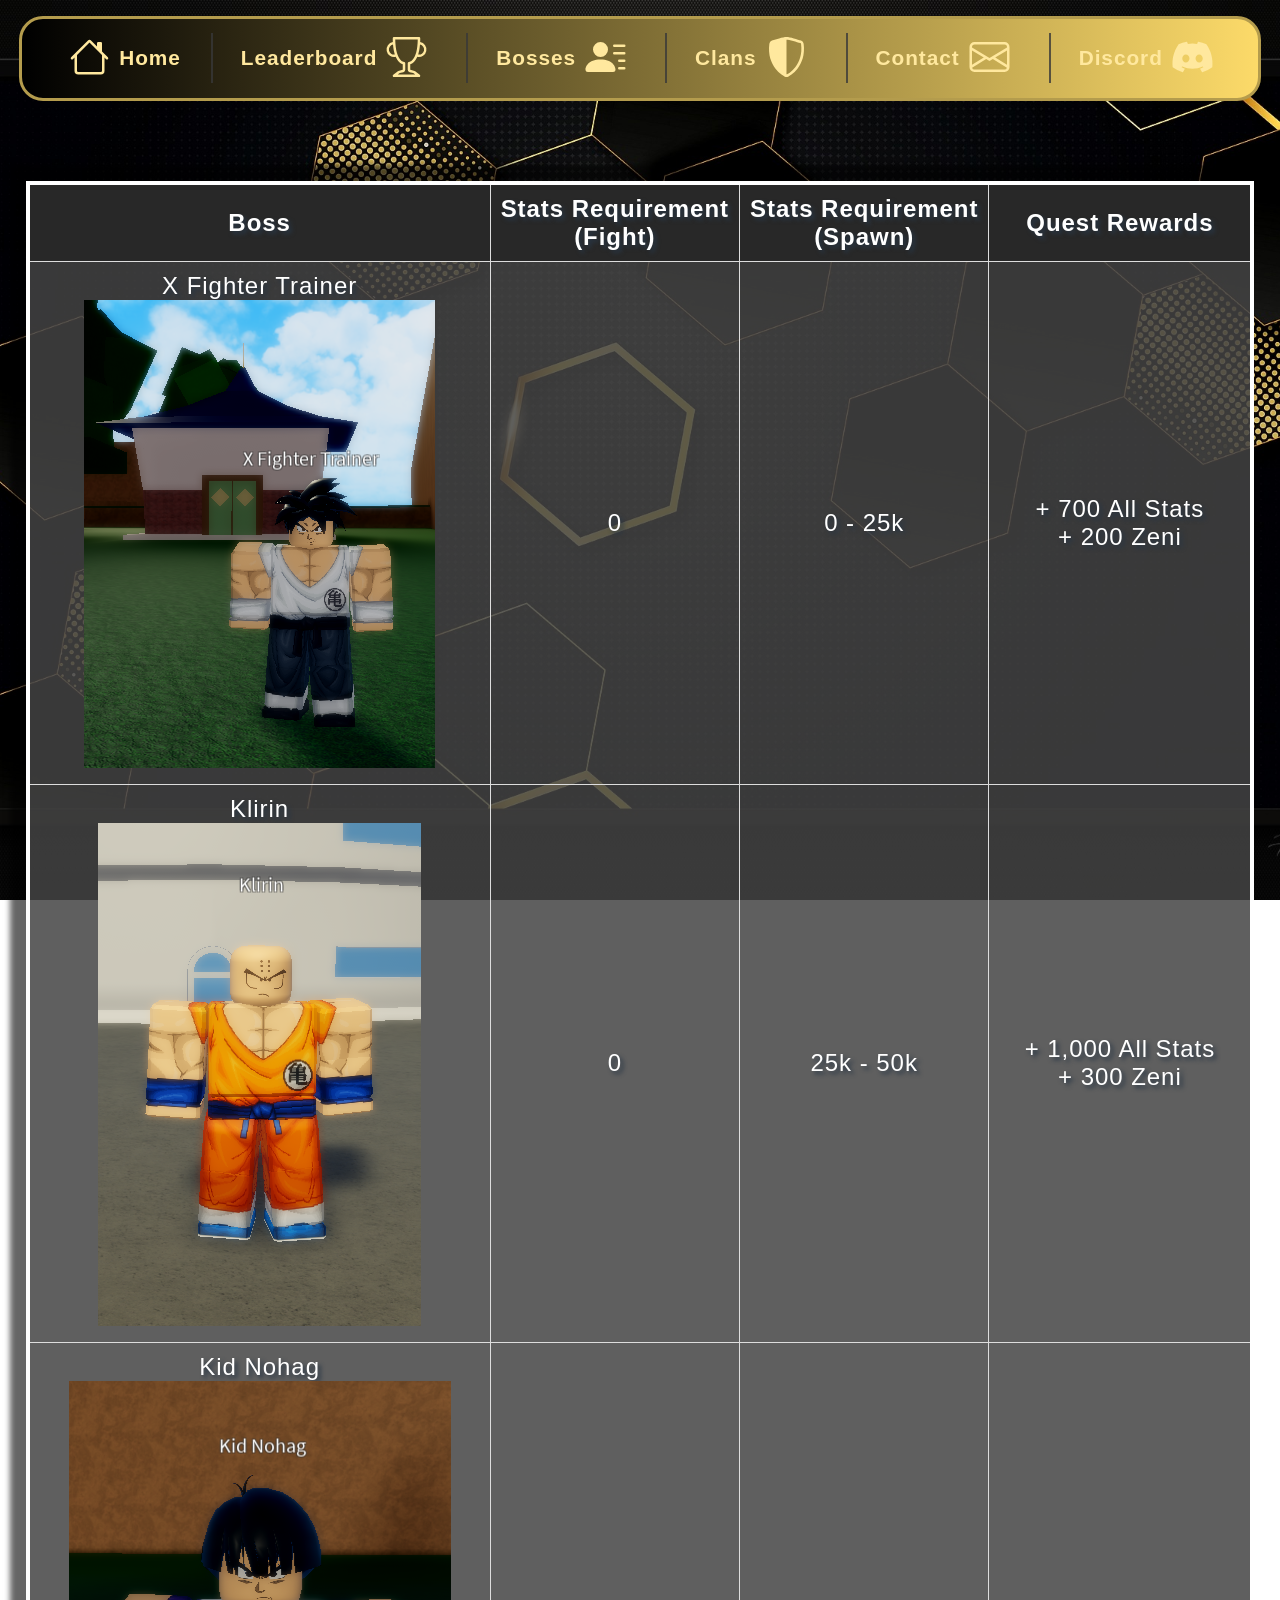
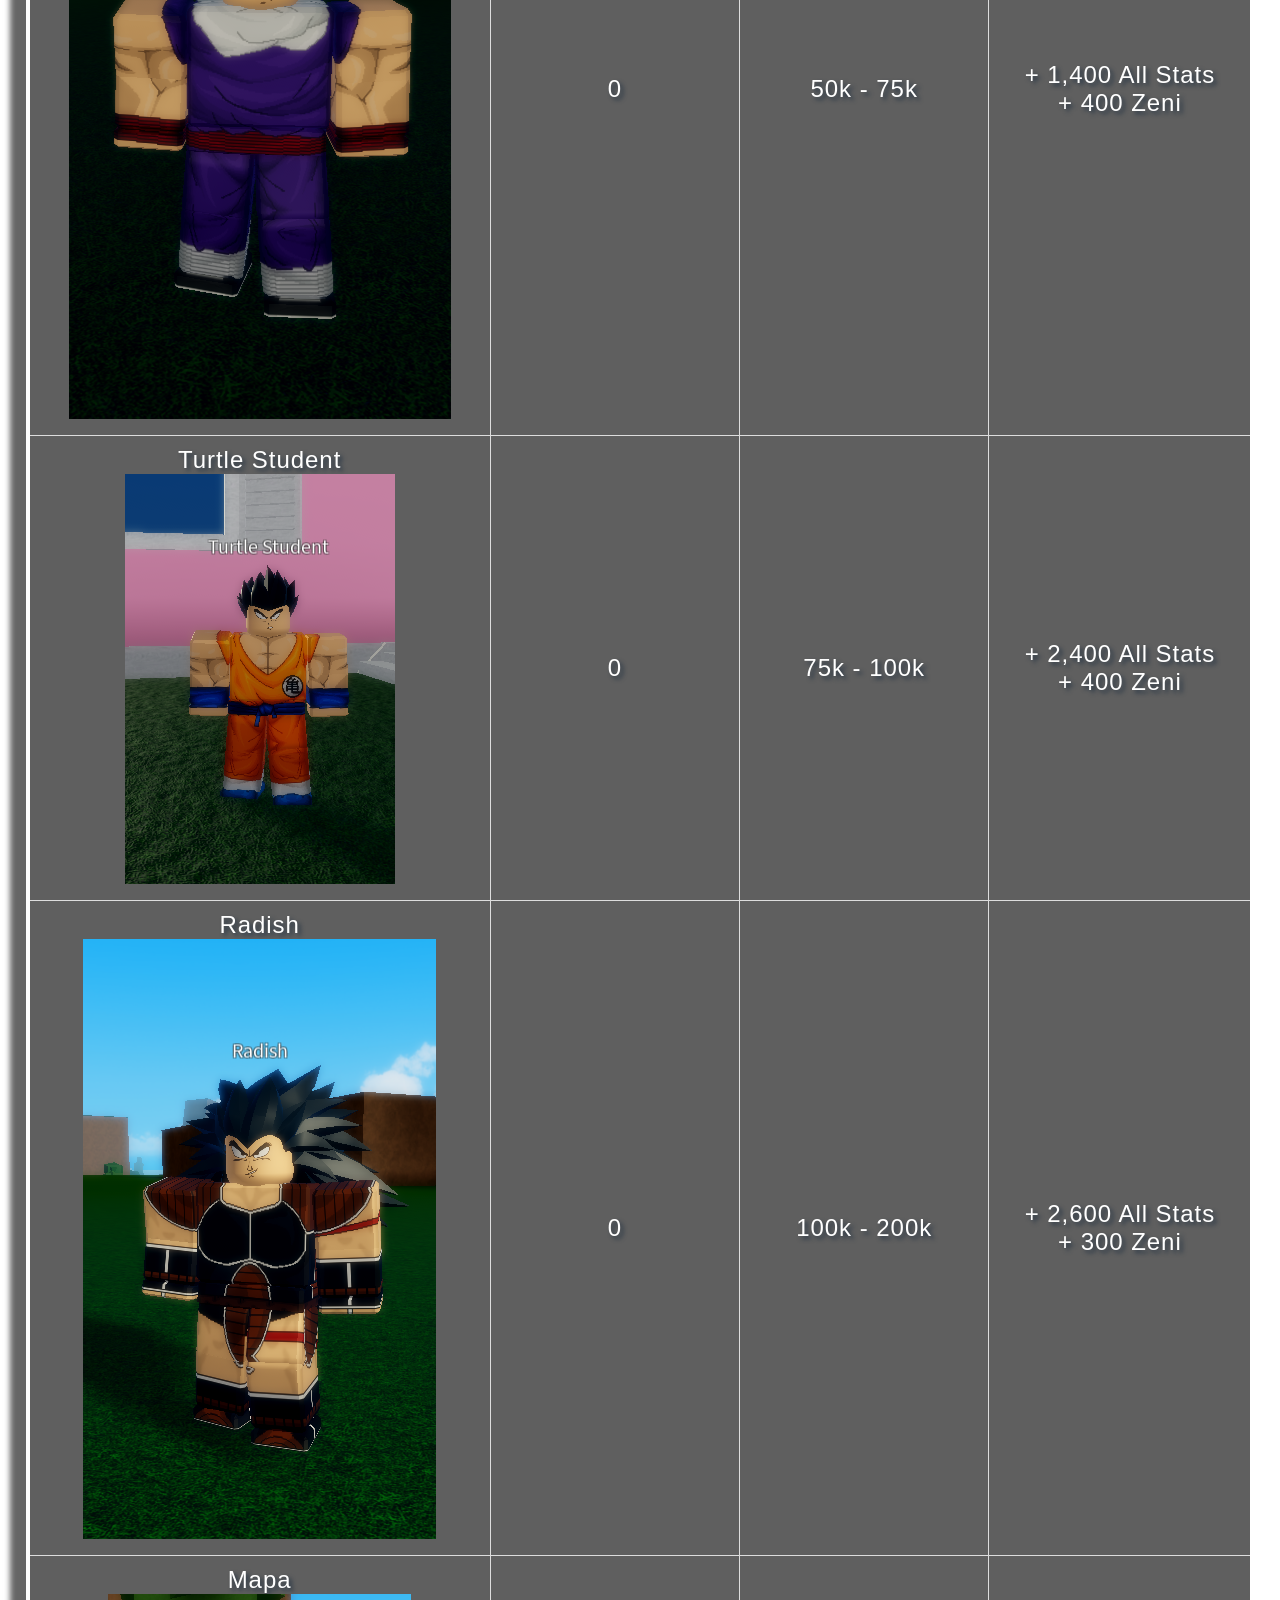
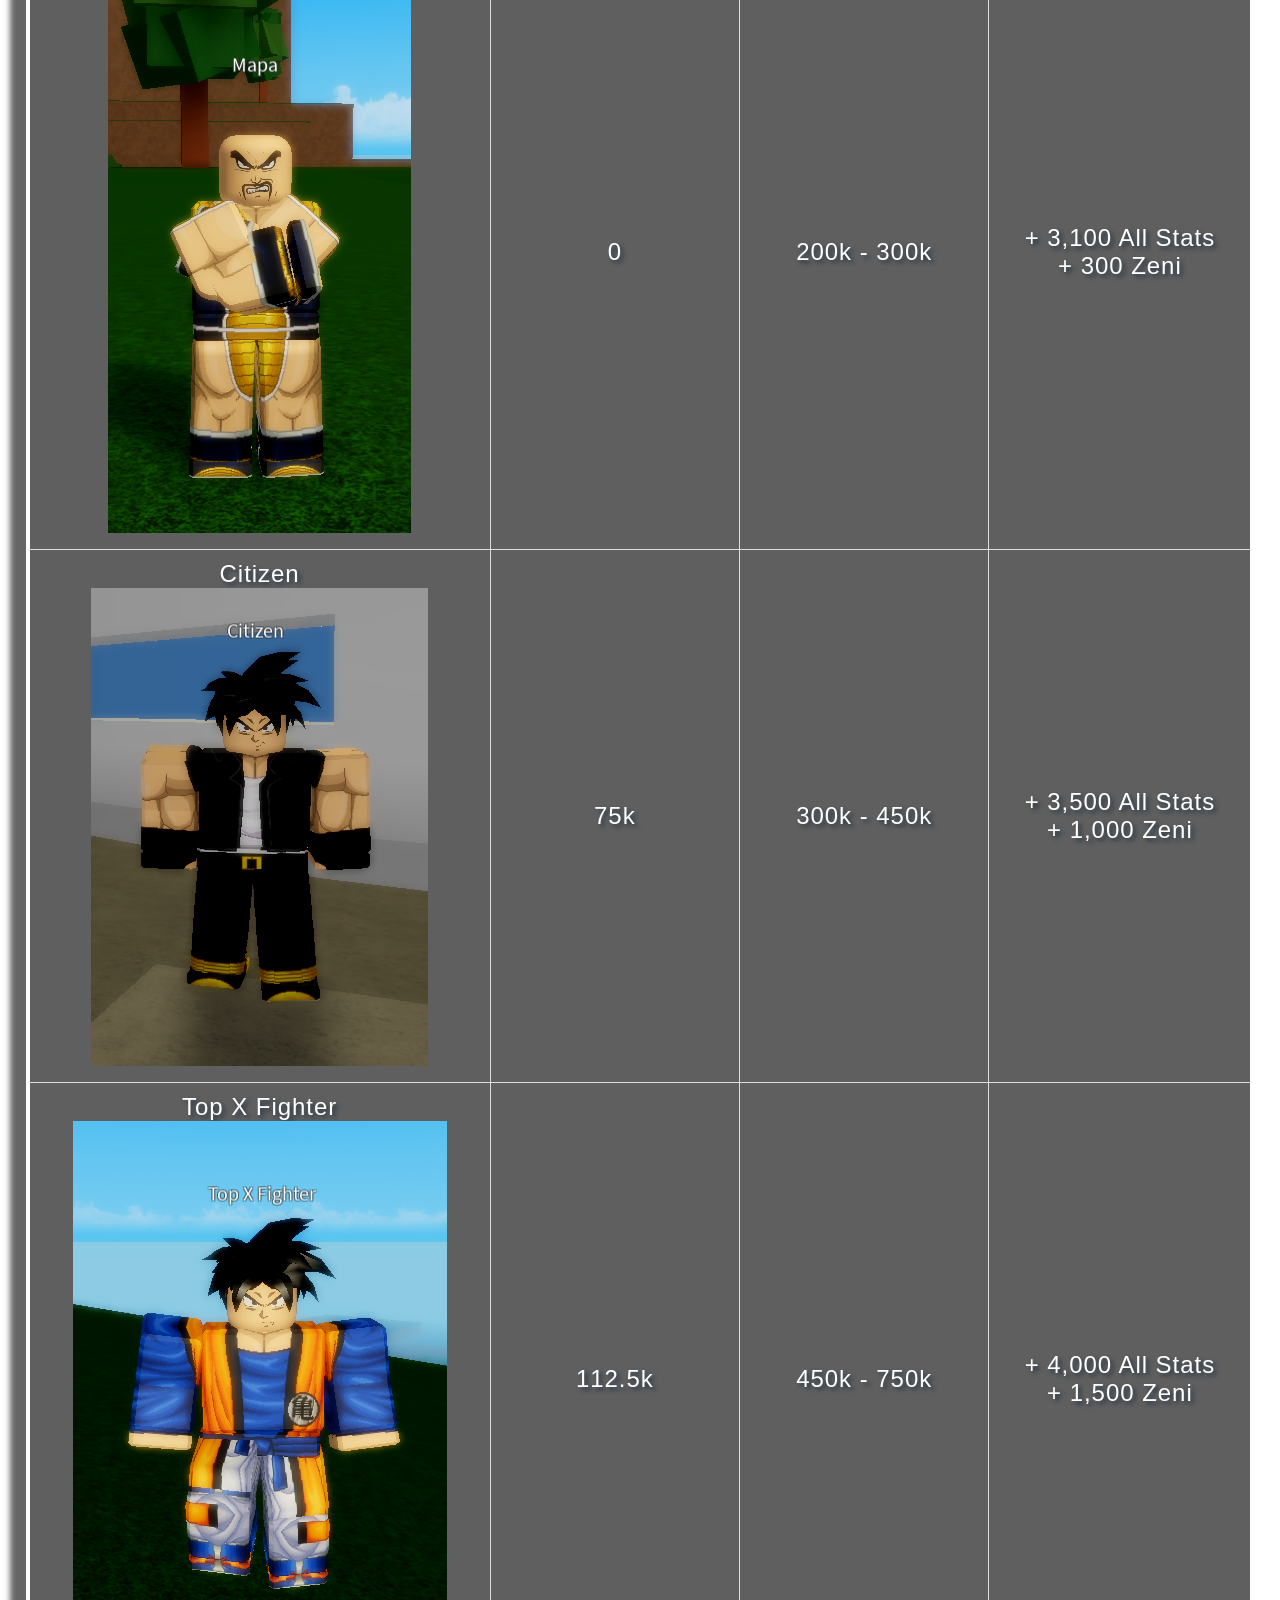
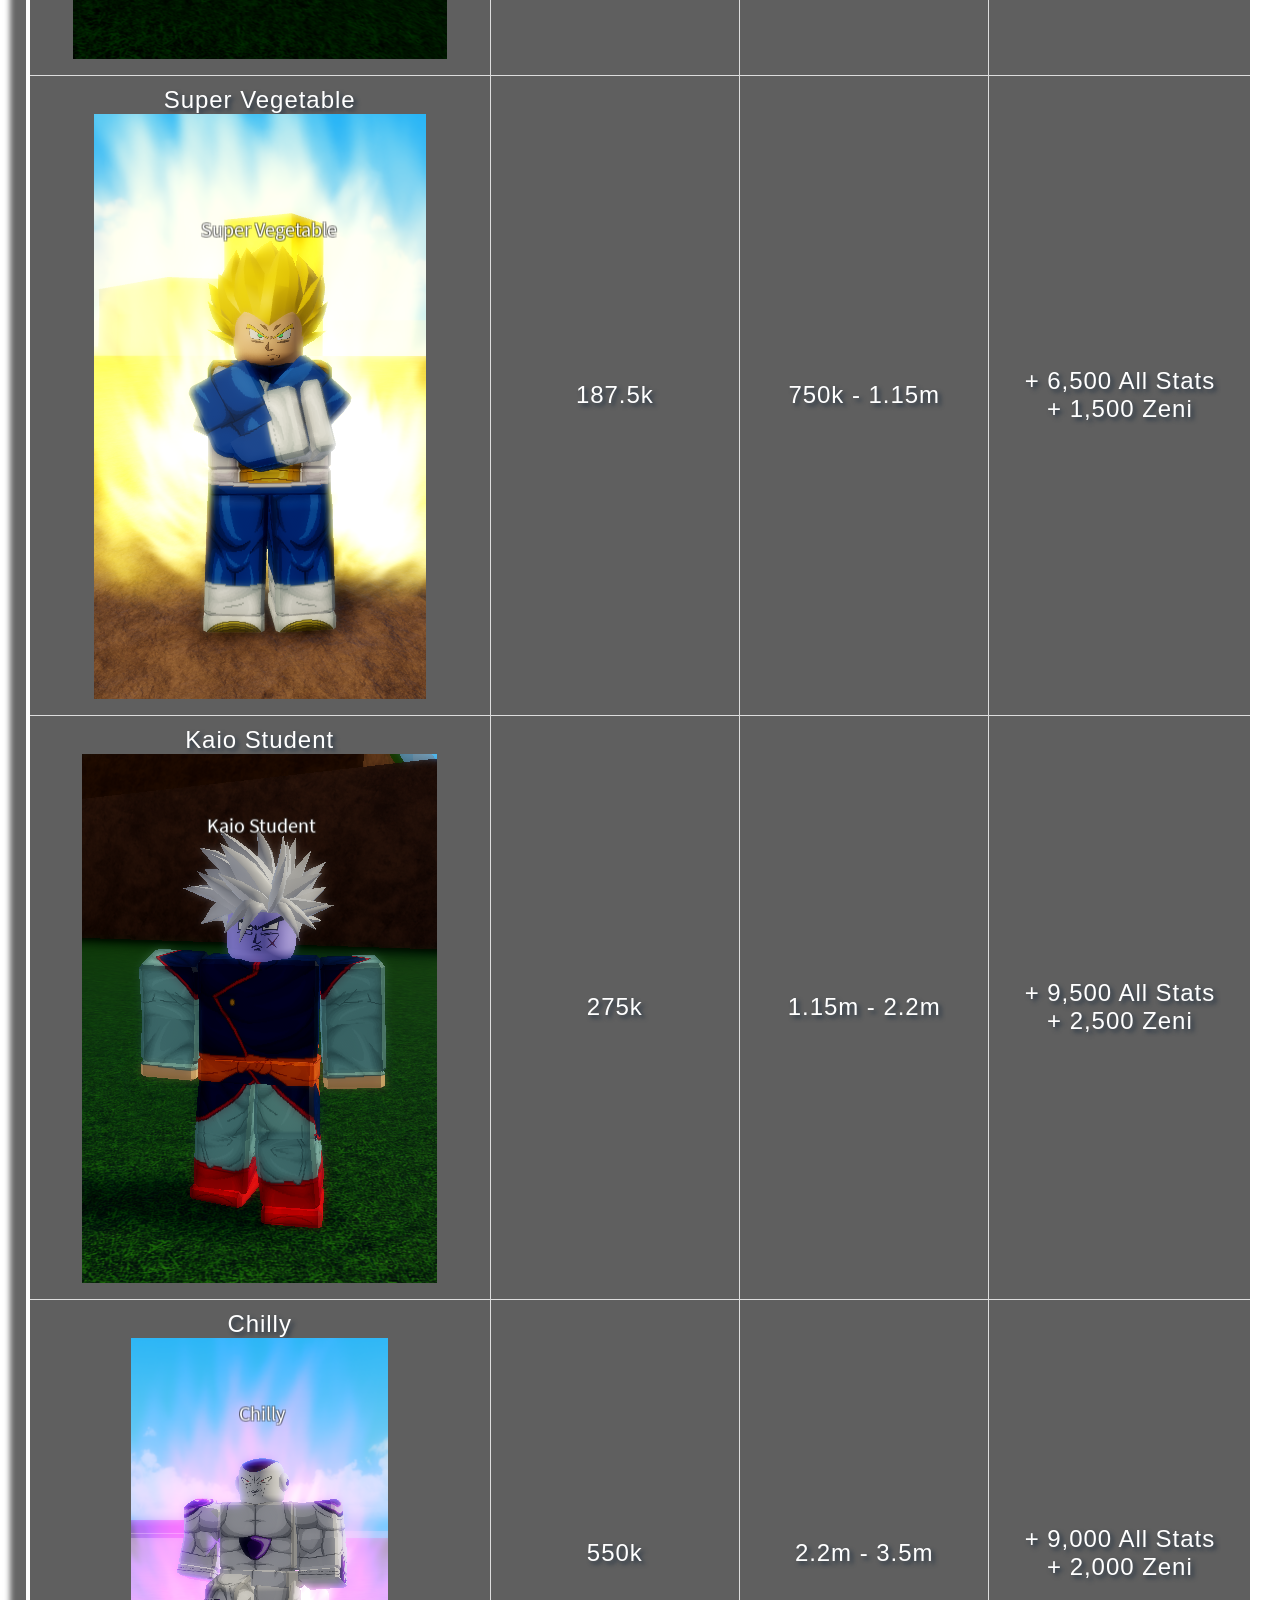
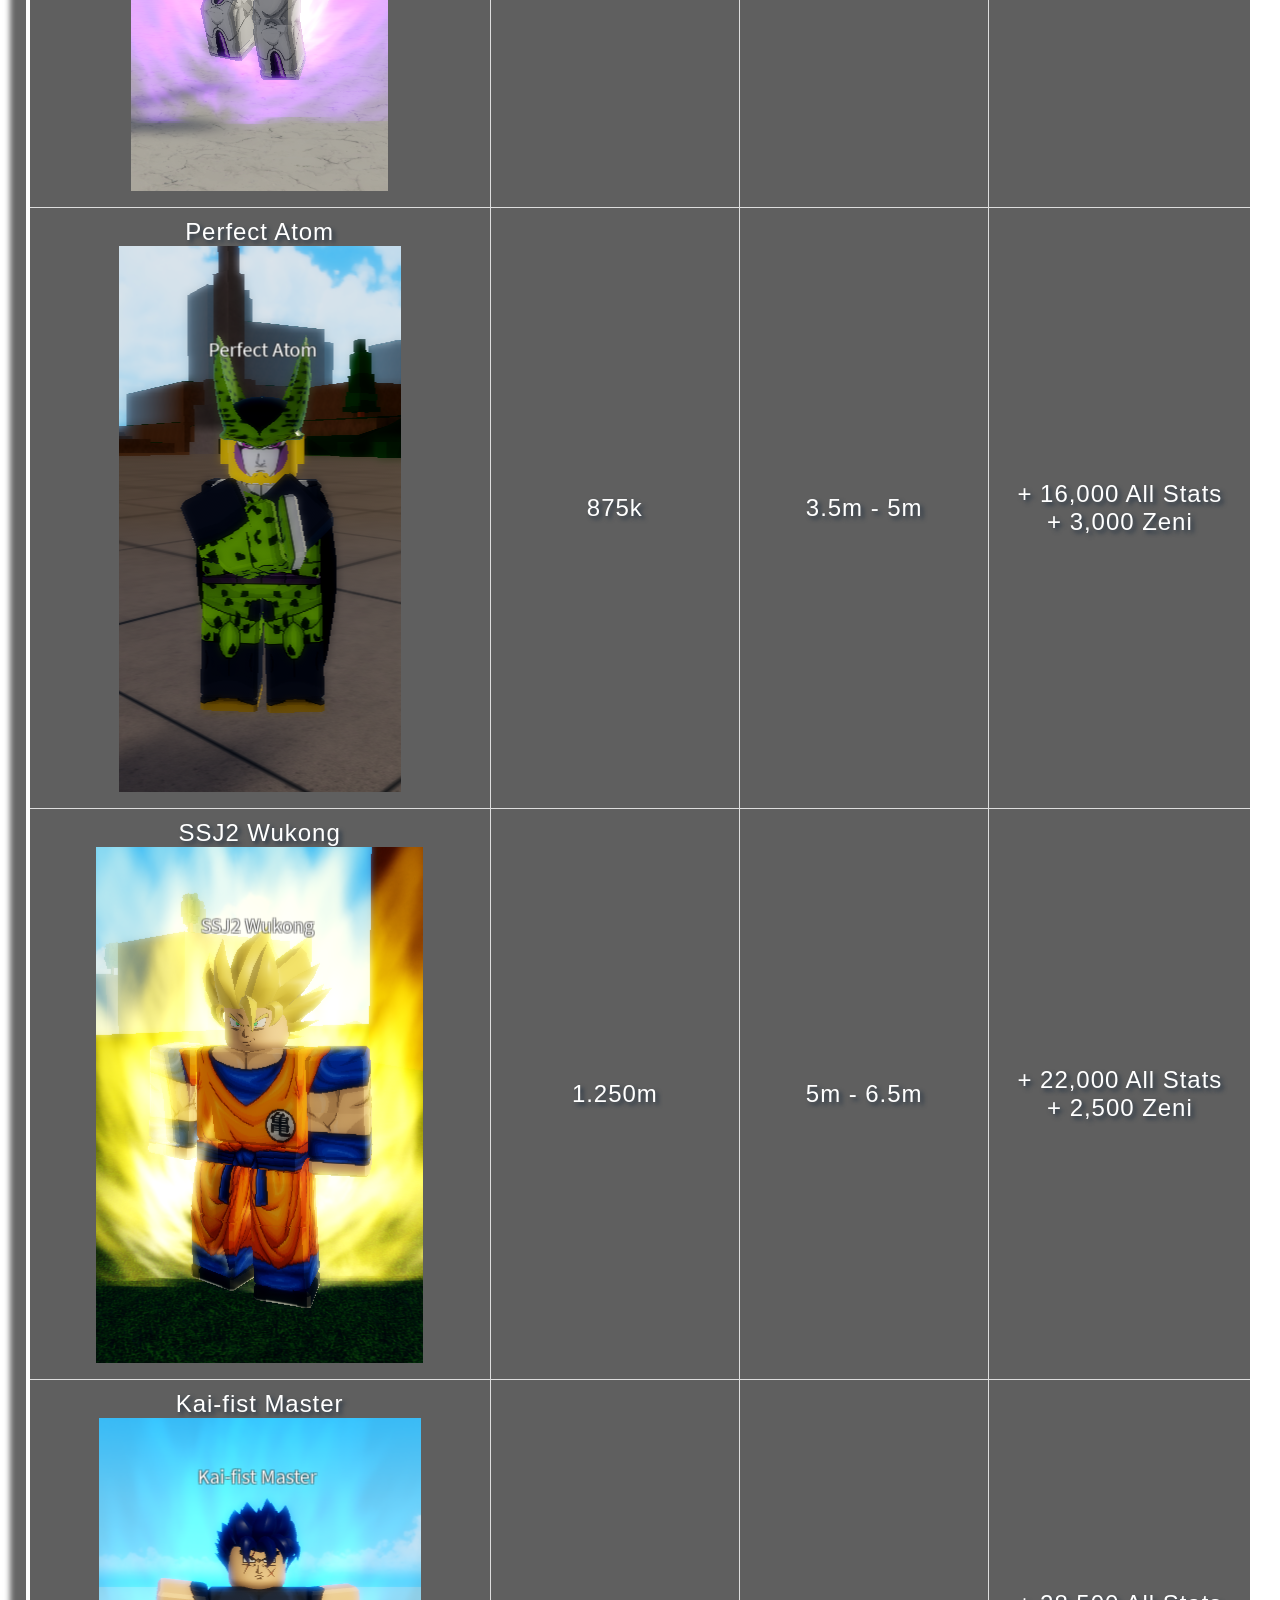
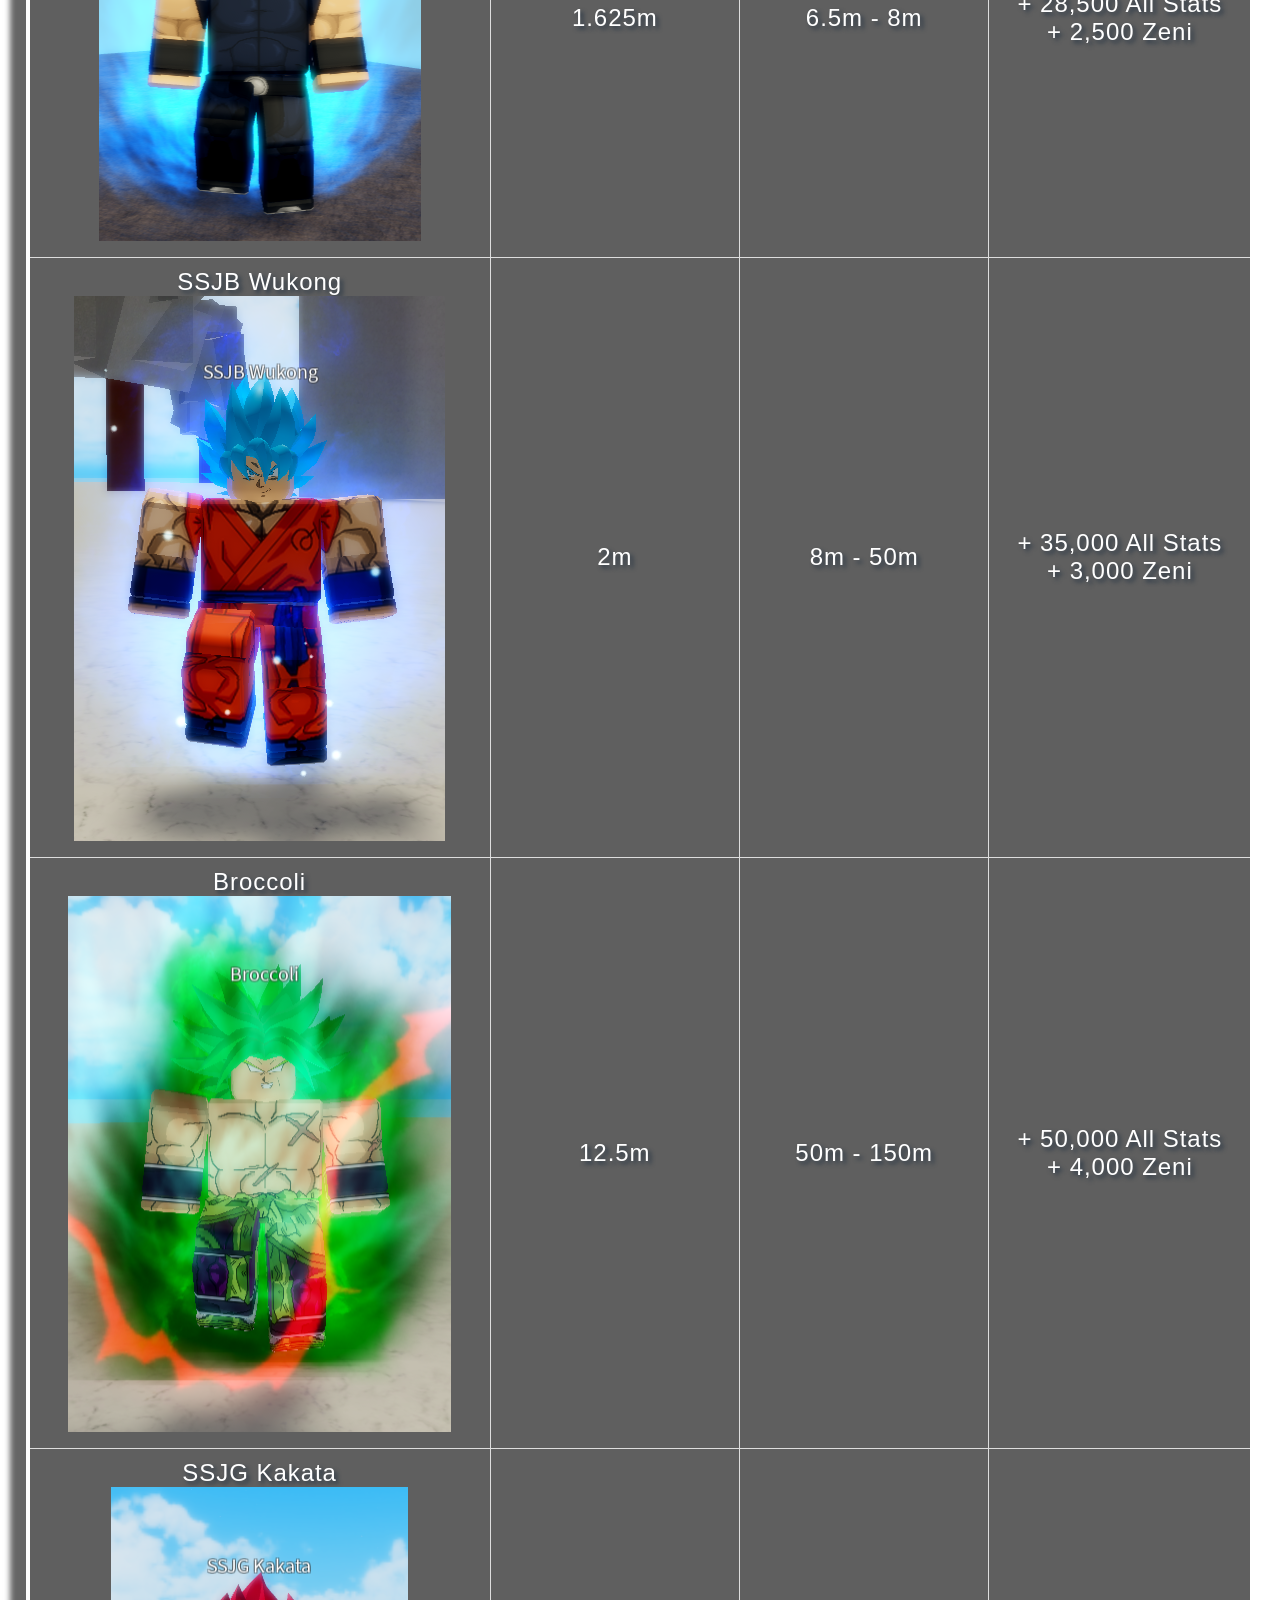
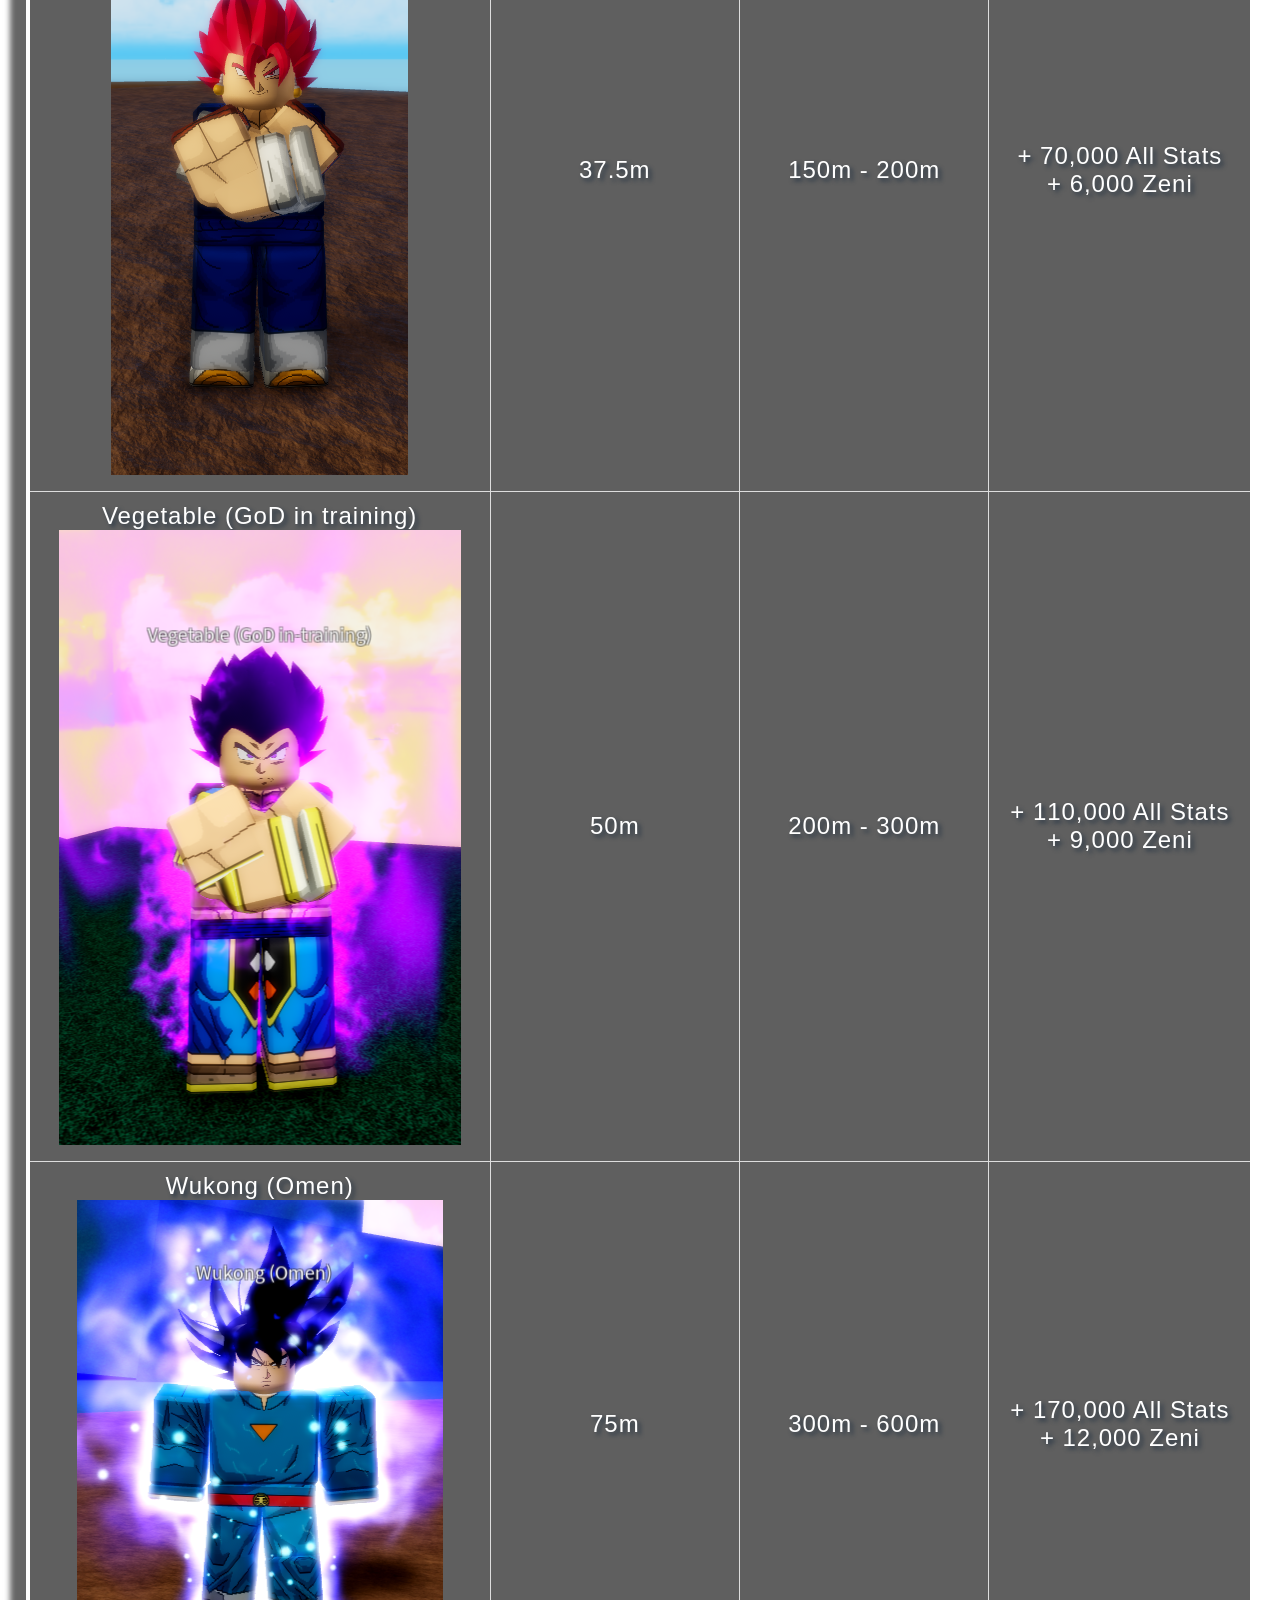
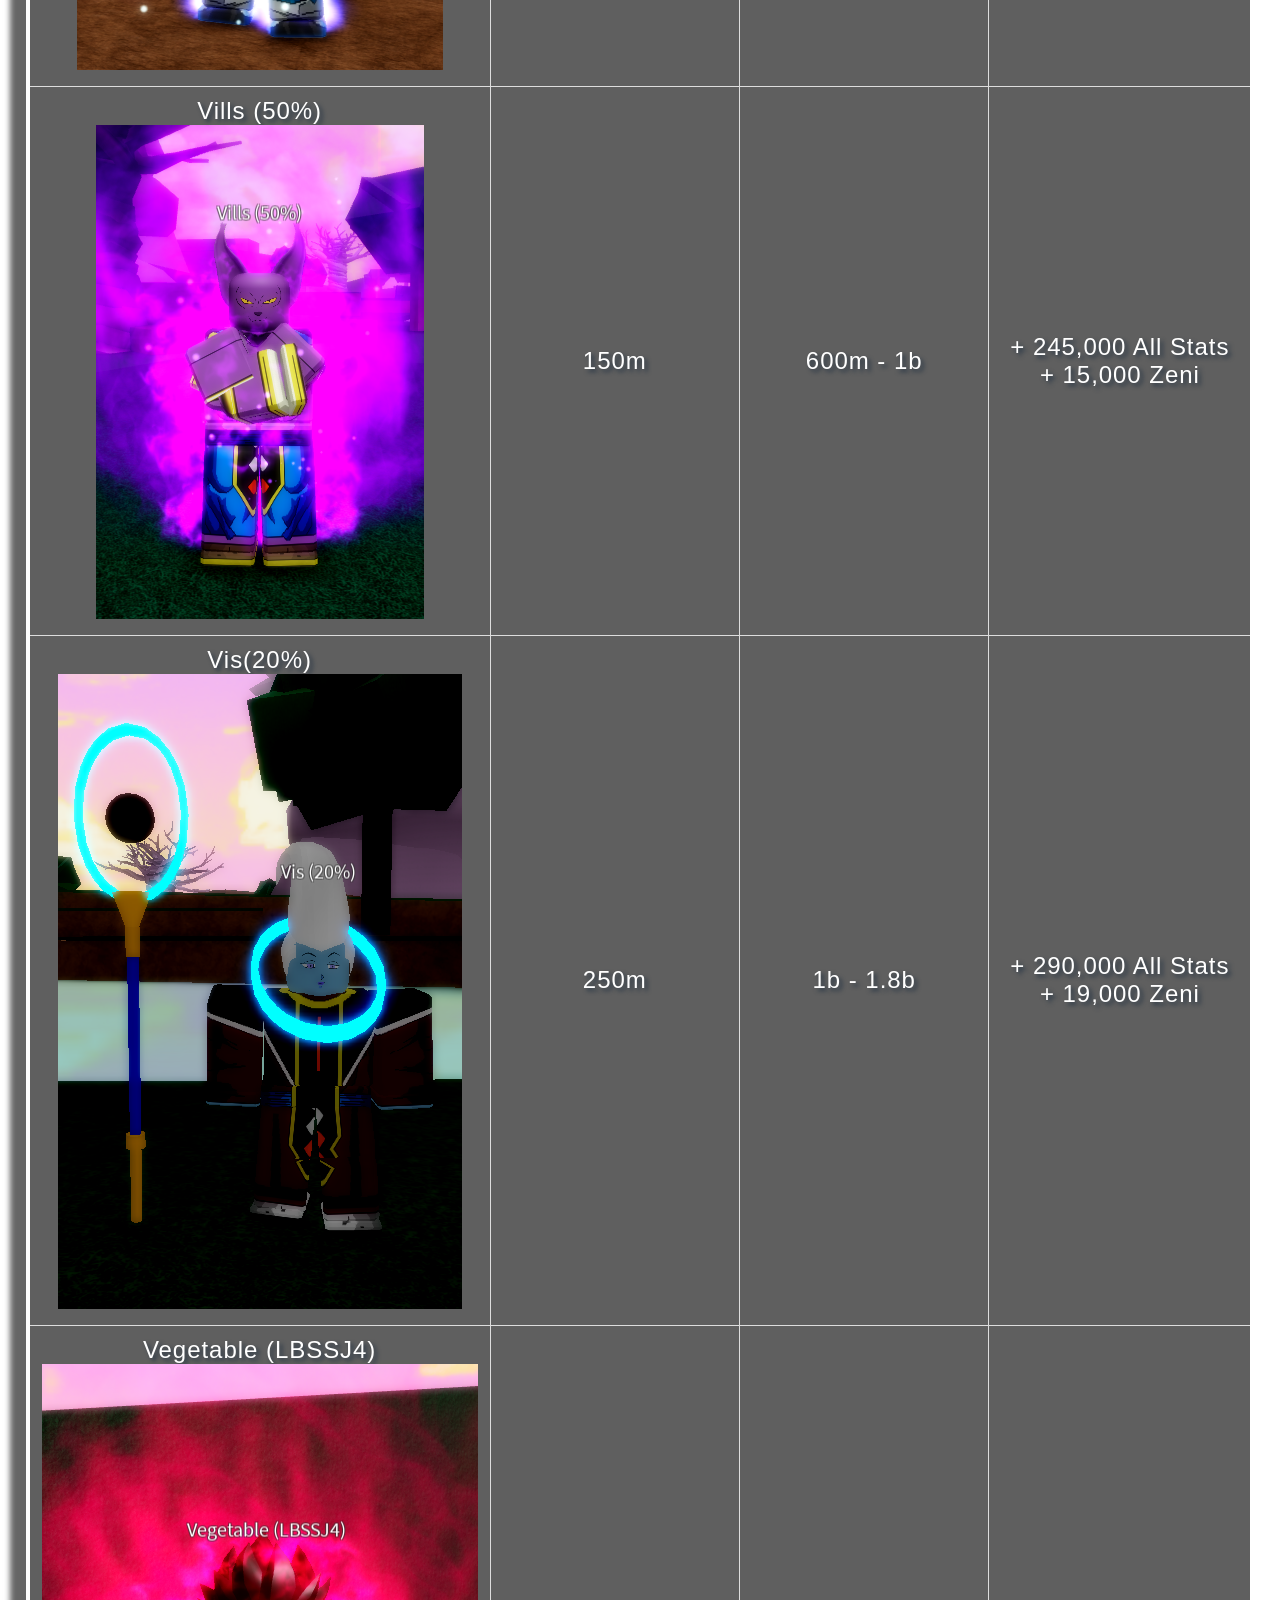
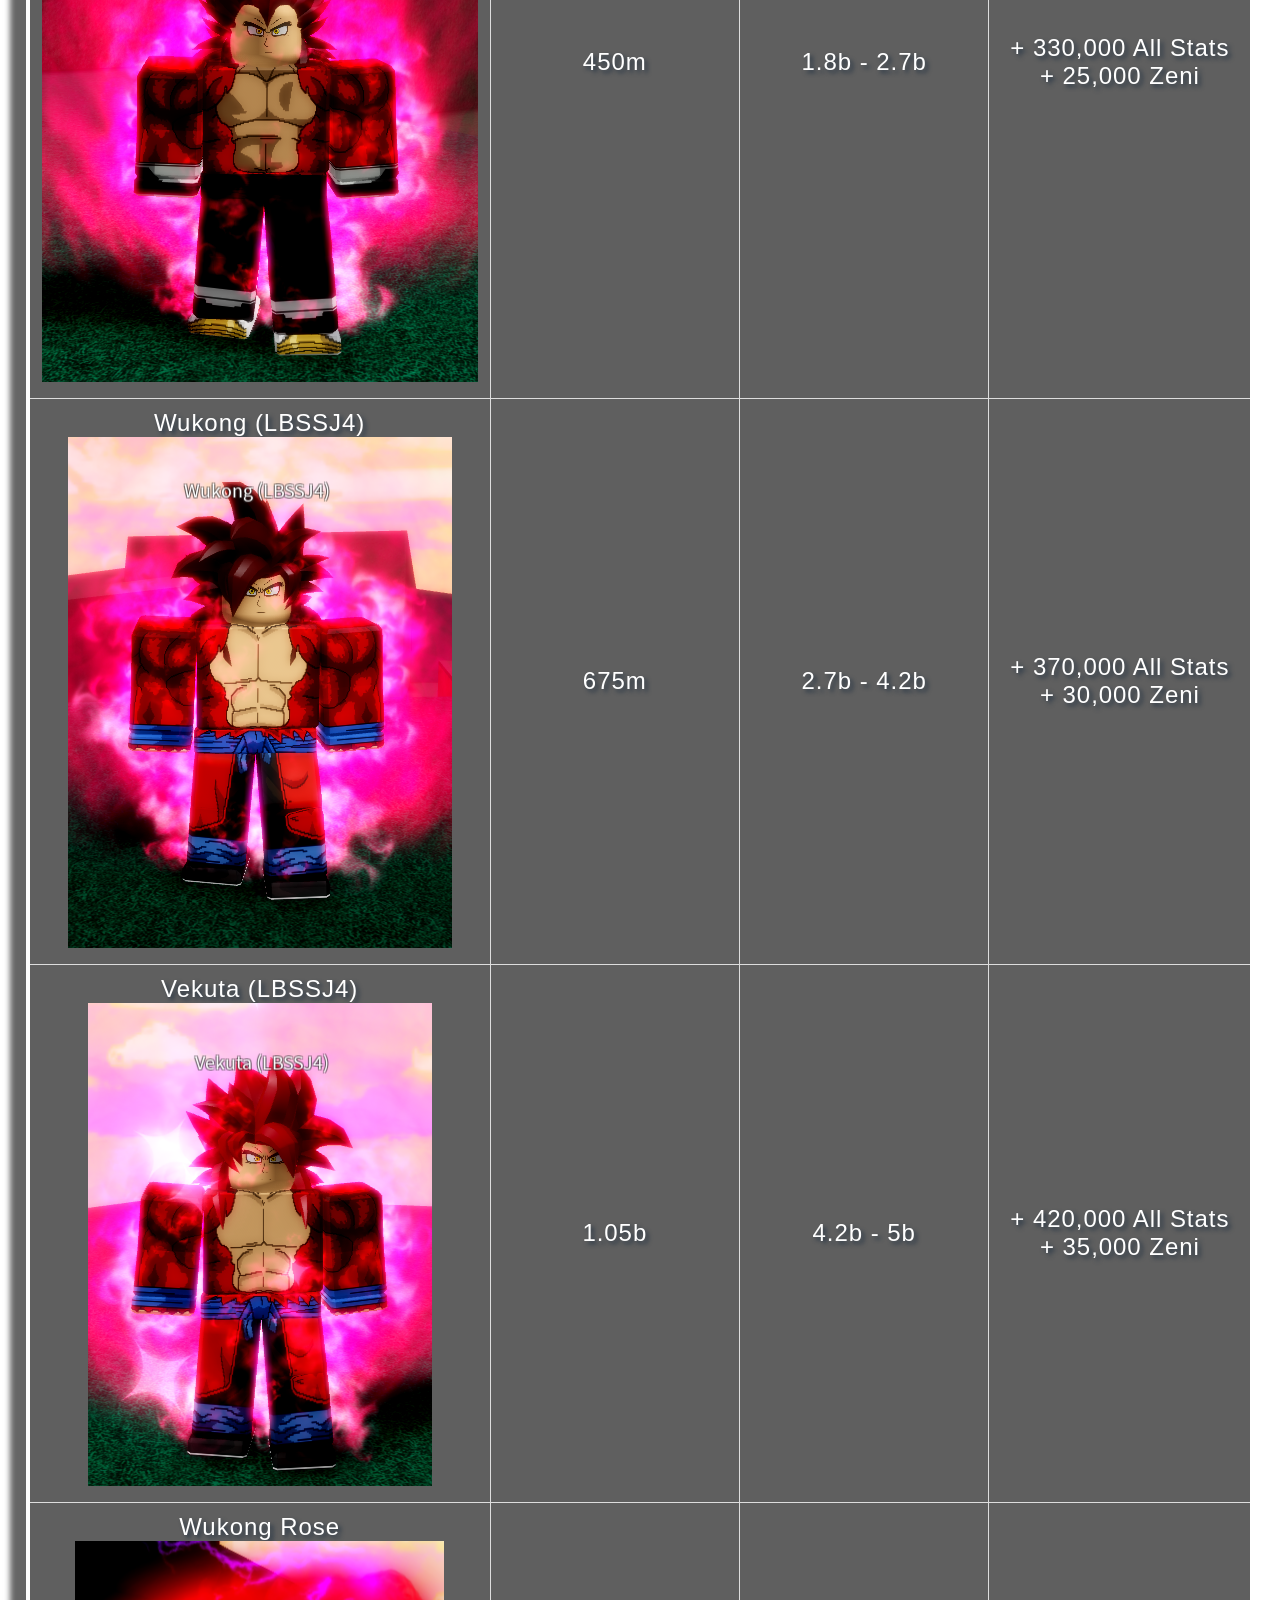
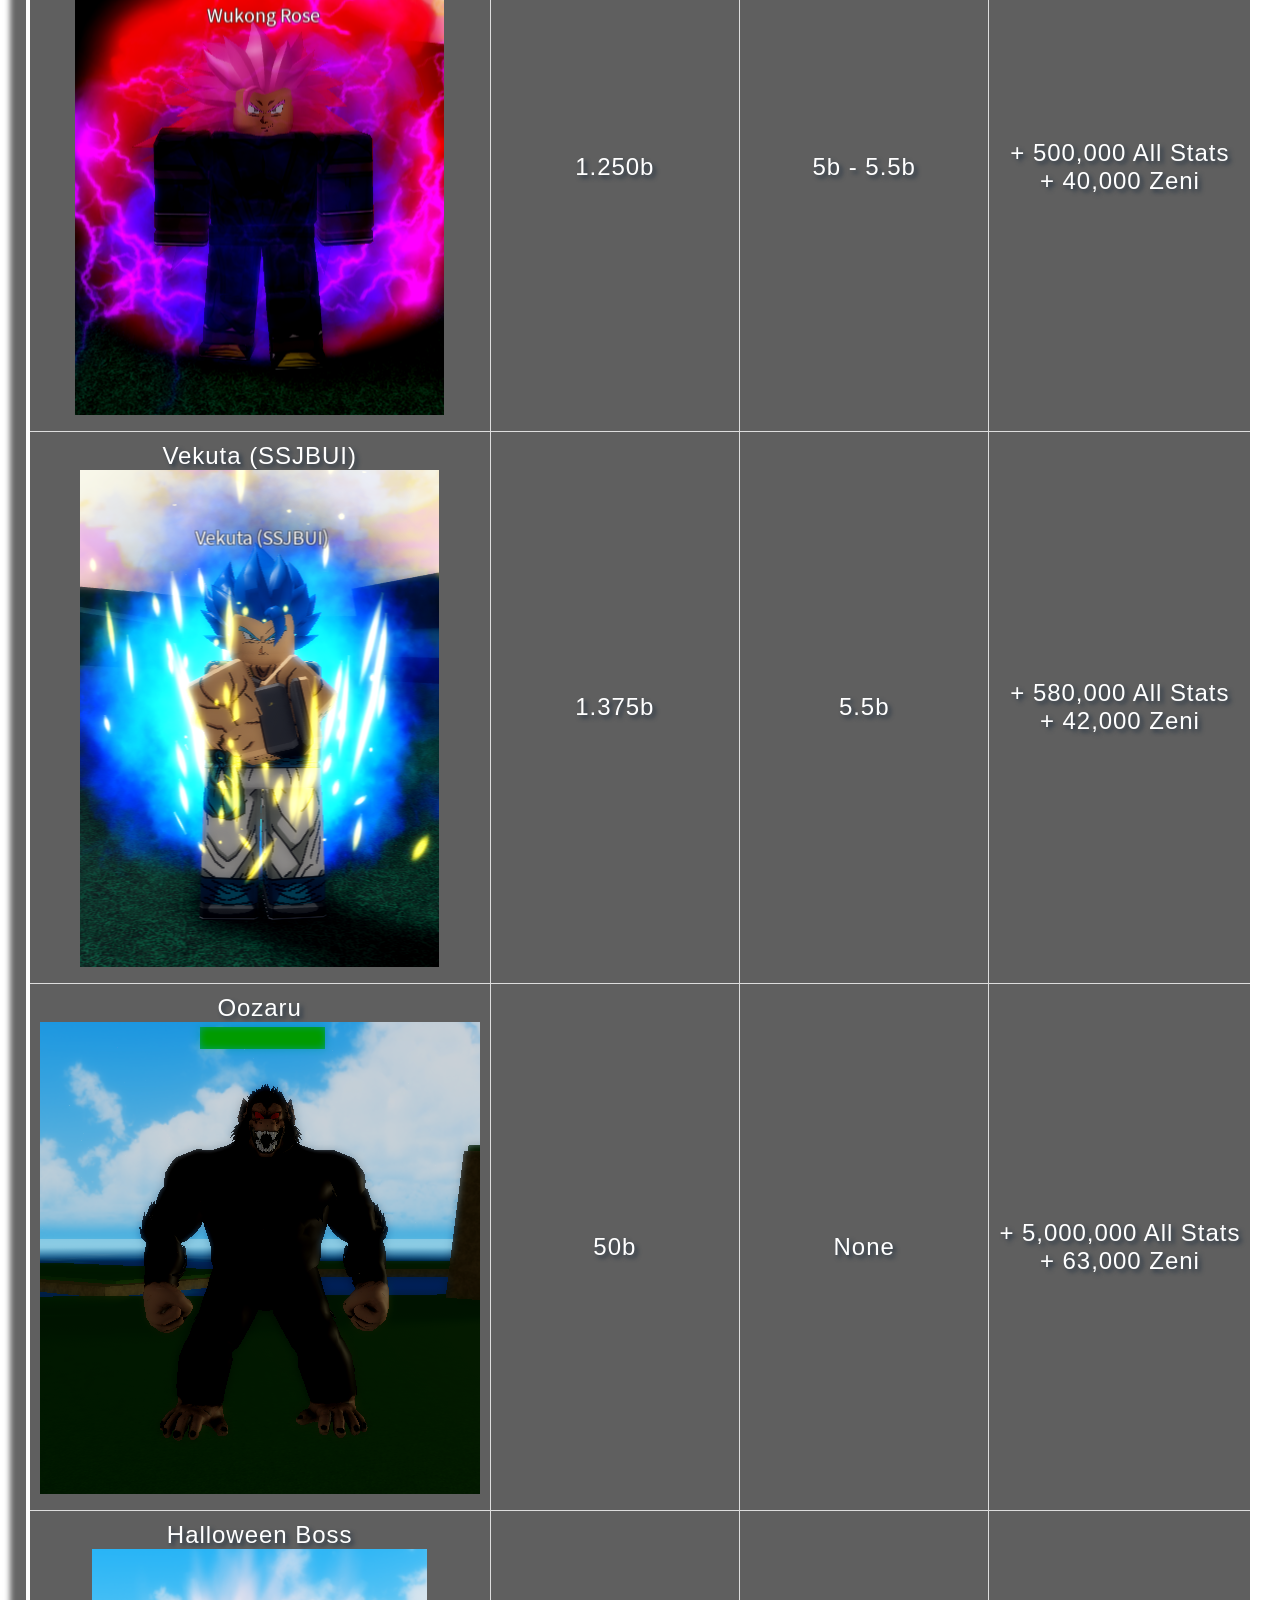
<file: bosses.html>
<!DOCTYPE html>
<html lang="fr">
  <head>
    <meta charset="UTF-8" />
    <meta name="viewport" content="width=device-width, initial-scale=1.0" />
    <title>Dragon Blox Ultimate Calculator</title>

    <link rel="icon" type="image/jpg" href="logo.jpg" />
    <style>
      body {
        background-color: #fff;
        font-family: Helvetica, sans-serif;
        overflow-y: scroll;
        animation: blur 0.5s ease-out;
        background-image: url("bgh.jpeg");
        background-repeat: no-repeat;
        background-size: cover;
        background-position: center;
        background-attachment: fixed;
        margin: 0;
        letter-spacing: 0.06rem;
        font-size: 1.3rem;
      }

    

      nav{
    
    /* fallback for old browsers */
    background: rgb(2,0,36);
    background: linear-gradient(90deg, rgba(2,0,36,1) 0%, rgba(0,0,0,1) 0%, rgb(252, 218, 105) 100%);
    
    border-radius: 24px;
    -webkit-margin-collapse: collapse;
    border:  solid rgb(180, 156, 77);
    width: fit-content;
    margin: 0 auto;
    border-collapse: collapse;
    margin-top: 1rem;
  }
svg {
  width:45px;
  height:40px;
  margin-bottom:3px;
  margin-left: 7px;
  margin-right: 7px;
  
}
.min{
  width: 25px;
  height: 30px;
  margin-left: 10px;
}
nav ul{
  padding-top: 0.9rem;
  padding-bottom: 0.9rem;
  width: 100%;
  list-style: none;
  display: flex;
  justify-content:center;
  align-items: center;
  padding-left: 0;
  margin-right: 1rem;
  margin-top: 0;
  margin-bottom: 0;
  font-weight: 600;
  border-collapse: collapse;
  -webkit-margin-collapse: collapse;
  
}
  nav li{
    height: 50px;
    border-collapse: collapse;
    border: 2px solid rgba(56, 56, 56, 0.801);
    border-top: hidden;
    border-left: hidden;
    border-bottom: hidden;
    
    margin-right: -2px;
  }
  nav li:hover{
  border:2px solid rgb(255 232 158);
  border-top: hidden;
  
  border-bottom: hidden;
}
.home:hover{
  border-left: none;
}

nav a{
  height: 100%;
  padding: 0 30px;
  text-decoration: none;
  display: flex;
  align-items: center;
  color: rgb(255 232 158);
  font-weight: 600;
  
}
nav a:hover{
  
  

  color: rgb(202, 185, 130);

  transition: 0.3s;
}
 
  .sidebar{
    position: fixed;
    z-index: 4;
    top: 0; 
    right: 0;
    height: 100vh;
    width: 50%;
    background-color: #01a2b844;
    backdrop-filter: blur(12px);
    box-shadow: -10px 0 10px rgba(0, 0, 0, 0.1);
    list-style: none;
    display: none;
    flex-direction: column;
    color: #fff;
    align-items: flex-start;
    justify-content: flex-start;
  }
  .sidebar li{
    width: 100%;
    margin-bottom: 5px;
    background-color: #01a3b846;
  }
  .sidebar a{
    width: 100%;
    color: #fff;
    border-collapse: collapse;
    border: 1px solid rgba(0, 0, 0, 0.185);
    font-size: 1.15rem;
    border-radius: 0px;
    padding-left: 10px;
  }
  .sidebar a:hover{
    cursor: pointer;
    color: #01a2b844;
    background-color: #fff;
    transition: 0.3s;
    width: 100%;
    color: #fff;
  }
  .menu-button{
    display: none;
  }
  @media(max-width: 950px){
    .hideOnMobile{
      display: none;
    }
    nav a {
      border-left: 2px solid rgba(56, 56, 56, 0.801);
      
    }
   
    .menu-button{
      display: block;
    }
  }
  
  @media(max-width: 400px){
    .sidebar{
      width: 65%;
    }
    nav {
        width: 90%;
    }
  }
  @media(max-width: 1130px){
    
    nav {
        width: 90%;
    }
} 





@media screen and (max-width: 1000px) {
  body {
      background-image: url('max2-modified.jpg');
      background-size:cover;
      background-position: center;
      background-attachment:fixed ;
  }
}

      .container {
        display: flex;
        justify-content: space-around;
        height: 700px;
        padding-top: 2%;
        padding-bottom: 2%;
        font-size: 2.2rem;
        width: 100%;
        
      }

      .tab {
        width: 100%;
        overflow-x: auto;
        margin-top: 3rem;
      }

      .miniature {
        text-align: center;
        border-radius: 30px;
        display: flex;
        justify-content: center;
        align-items: center;
        background-image: url("Design sans titre (2).png");
        background-repeat: no-repeat;
        background-size: contain;
        background-position: center;
        height: auto; /* Hauteur fixe pour l'élément miniature */
        width: 55%; /* Largeur fixe de 90% de la largeur disponible */
        /* Largeur maximale pour s'adapter aux écrans plus larges */
        margin: 0 auto; /* Centrer l'élément horizontalement */
        cursor: pointer;

        transition: 1s;

        margin: 0 auto;
      }

      .miniature:hover {
        scale: 1.05;
        transition: 0.5s;
      }

      .tableau {
        border-collapse: collapse;
        font-size: 1rem;
        height: auto;
        box-shadow: 0 5px 50px rgba(0, 0, 0, 0.3);
        cursor: pointer;
        margin: auto;
        border: 4px solid #ffffff;
        margin-top: 2rem;
        margin-bottom: 2rem;
        background-color: rgba(0, 0, 0, 0.4);
        box-shadow: -1rem -1rem 0.35rem rgba(0, 0, 0, 0.6);
        font-size: 1.5rem;
      }

      thead tr {
        background-color: rgba(40, 40, 40, 255);
        color: #fff;
      }

      th,
      td {
        padding: 10px;
        text-align: center;
        color: #fff;
        text-shadow: 3px 3px 4px #283645;
      }

      tbody tr,
      td,
      th {
        border: 1px solid #ddd;
        padding: 10px;
        text-align: center;
        color: #fff;
        text-shadow: 3px 3px 4px #283645;
      }

      .tableau {
        background-color: rgba(67, 67, 67, 0.85);
      }

      .bar {
        width: 90%;
        margin: 0 auto;
        border: 2px solid white;
        text-align: center;
        margin-top: 2rem;
        margin-bottom: 2rem;
        padding: 1rem;
        background-color: rgba(0, 0, 0, 0.6);
        color: #ffffff;
        font-size: 1.2rem;
        border-radius: 10px;
        box-shadow: -1rem -1rem 0.35rem rgba(0, 0, 0, 0.6);
      }

      /* Responsive styles */
      @media screen and (max-width: 600px) {
        .tableau th,
        .tableau td {
          padding: 5px;
          font-size: 0.8rem;
          margin: 5rem;
        }
        .tableau {
          width: 90%;
          box-shadow: none;
        }

        .tableau img {
          width: 50px;
          height: auto;
        }
        .miniature {
          scale: 1.5;
          height: 300px;
        }
        .miniature:hover {
          scale: 1.7;
          transition: 0.5s;
        }
        .bar {
          width: 70%;
          box-shadow: none;
        }
      }
    </style>
  </head>
  <body>
    <script>
      function showSidebar(){
        const sidebar = document.querySelector('.sidebar')
        sidebar.style.display = 'flex'
      }
      function hideSidebar(){
        const sidebar = document.querySelector('.sidebar')
        sidebar.style.display = 'none'
      }
    </script>
    <div class="nav">
      <nav>
        <ul class="sidebar">
          <li style="background-color: none;" onclick=hideSidebar()><a href="#"><svg  xmlns="http://www.w3.org/2000/svg" height="26" viewBox="0 96 960 960" width="26"><path d="m249 849-42-42 231-231-231-231 42-42 231 231 231-231 42 42-231 231 231 231-42 42-231-231-231 231Z"/></svg></a></li>
          <li><a href="index.html">Home<svg class="min" xmlns="http://www.w3.org/2000/svg" width="16" height="16" fill="currentColor" class="bi bi-house-door-fill" viewBox="0 0 16 16">
            <path d="M6.5 14.5v-3.505c0-.245.25-.495.5-.495h2c.25 0 .5.25.5.5v3.5a.5.5 0 0 0 .5.5h4a.5.5 0 0 0 .5-.5v-7a.5.5 0 0 0-.146-.354L13 5.793V2.5a.5.5 0 0 0-.5-.5h-1a.5.5 0 0 0-.5.5v1.293L8.354 1.146a.5.5 0 0 0-.708 0l-6 6A.5.5 0 0 0 1.5 7.5v7a.5.5 0 0 0 .5.5h4a.5.5 0 0 0 .5-.5"/>
          </svg></a></li>
          
          <li><a href="leaderboard.html">Leaderboard<svg class="min" xmlns="http://www.w3.org/2000/svg" width="16" height="16" fill="currentColor" class="bi bi-trophy" viewBox="0 0 16 16">
            <path d="M2.5.5A.5.5 0 0 1 3 0h10a.5.5 0 0 1 .5.5q0 .807-.034 1.536a3 3 0 1 1-1.133 5.89c-.79 1.865-1.878 2.777-2.833 3.011v2.173l1.425.356c.194.048.377.135.537.255L13.3 15.1a.5.5 0 0 1-.3.9H3a.5.5 0 0 1-.3-.9l1.838-1.379c.16-.12.343-.207.537-.255L6.5 13.11v-2.173c-.955-.234-2.043-1.146-2.833-3.012a3 3 0 1 1-1.132-5.89A33 33 0 0 1 2.5.5m.099 2.54a2 2 0 0 0 .72 3.935c-.333-1.05-.588-2.346-.72-3.935m10.083 3.935a2 2 0 0 0 .72-3.935c-.133 1.59-.388 2.885-.72 3.935M3.504 1q.01.775.056 1.469c.13 2.028.457 3.546.87 4.667C5.294 9.48 6.484 10 7 10a.5.5 0 0 1 .5.5v2.61a1 1 0 0 1-.757.97l-1.426.356a.5.5 0 0 0-.179.085L4.5 15h7l-.638-.479a.5.5 0 0 0-.18-.085l-1.425-.356a1 1 0 0 1-.757-.97V10.5A.5.5 0 0 1 9 10c.516 0 1.706-.52 2.57-2.864.413-1.12.74-2.64.87-4.667q.045-.694.056-1.469z"/>
          </svg></a></li>
          <li><a href="bosses.html">Bosses<svg class="min" xmlns="http://www.w3.org/2000/svg" width="16" height="16" fill="currentColor" class="bi bi-person-lines-fill" viewBox="0 0 16 16">
            <path d="M6 8a3 3 0 1 0 0-6 3 3 0 0 0 0 6m-5 6s-1 0-1-1 1-4 6-4 6 3 6 4-1 1-1 1zM11 3.5a.5.5 0 0 1 .5-.5h4a.5.5 0 0 1 0 1h-4a.5.5 0 0 1-.5-.5m.5 2.5a.5.5 0 0 0 0 1h4a.5.5 0 0 0 0-1zm2 3a.5.5 0 0 0 0 1h2a.5.5 0 0 0 0-1zm0 3a.5.5 0 0 0 0 1h2a.5.5 0 0 0 0-1z"/>
          </svg></a></li>
          <li ><a href="clan.html">Clans<svg xmlns="http://www.w3.org/2000/svg" width="16" height="16" fill="currentColor" class="bi bi-shield-shaded" viewBox="0 0 16 16">
            <path fill-rule="evenodd" d="M8 14.933a1 1 0 0 0 .1-.025q.114-.034.294-.118c.24-.113.547-.29.893-.533a10.7 10.7 0 0 0 2.287-2.233c1.527-1.997 2.807-5.031 2.253-9.188a.48.48 0 0 0-.328-.39c-.651-.213-1.75-.56-2.837-.855C9.552 1.29 8.531 1.067 8 1.067zM5.072.56C6.157.265 7.31 0 8 0s1.843.265 2.928.56c1.11.3 2.229.655 2.887.87a1.54 1.54 0 0 1 1.044 1.262c.596 4.477-.787 7.795-2.465 9.99a11.8 11.8 0 0 1-2.517 2.453 7 7 0 0 1-1.048.625c-.28.132-.581.24-.829.24s-.548-.108-.829-.24a7 7 0 0 1-1.048-.625 11.8 11.8 0 0 1-2.517-2.453C1.928 10.487.545 7.169 1.141 2.692A1.54 1.54 0 0 1 2.185 1.43 63 63 0 0 1 5.072.56"/>
          </svg></a></li>
          <li><a href="contact.html">Contact<svg class="min" xmlns="http://www.w3.org/2000/svg" width="16" height="16" fill="currentColor" class="bi bi-envelope" viewBox="0 0 16 16">
            <path d="M0 4a2 2 0 0 1 2-2h12a2 2 0 0 1 2 2v8a2 2 0 0 1-2 2H2a2 2 0 0 1-2-2zm2-1a1 1 0 0 0-1 1v.217l7 4.2 7-4.2V4a1 1 0 0 0-1-1zm13 2.383-4.708 2.825L15 11.105zm-.034 6.876-5.64-3.471L8 9.583l-1.326-.795-5.64 3.47A1 1 0 0 0 2 13h12a1 1 0 0 0 .966-.741M1 11.105l4.708-2.897L1 5.383z"/>
          </svg></a></li>
          <li><a href="https://discord.gg/dAtcaSmDSs">Discord<svg xmlns="http://www.w3.org/2000/svg" width="16" height="16" fill="currentColor" class="bi bi-discord" viewBox="0 0 16 16">
            <path d="M13.545 2.907a13.2 13.2 0 0 0-3.257-1.011.05.05 0 0 0-.052.025c-.141.25-.297.577-.406.833a12.2 12.2 0 0 0-3.658 0 8 8 0 0 0-.412-.833.05.05 0 0 0-.052-.025c-1.125.194-2.22.534-3.257 1.011a.04.04 0 0 0-.021.018C.356 6.024-.213 9.047.066 12.032q.003.022.021.037a13.3 13.3 0 0 0 3.995 2.02.05.05 0 0 0 .056-.019q.463-.63.818-1.329a.05.05 0 0 0-.01-.059l-.018-.011a9 9 0 0 1-1.248-.595.05.05 0 0 1-.02-.066l.015-.019q.127-.095.248-.195a.05.05 0 0 1 .051-.007c2.619 1.196 5.454 1.196 8.041 0a.05.05 0 0 1 .053.007q.121.1.248.195a.05.05 0 0 1-.004.085 8 8 0 0 1-1.249.594.05.05 0 0 0-.03.03.05.05 0 0 0 .003.041c.24.465.515.909.817 1.329a.05.05 0 0 0 .056.019 13.2 13.2 0 0 0 4.001-2.02.05.05 0 0 0 .021-.037c.334-3.451-.559-6.449-2.366-9.106a.03.03 0 0 0-.02-.019m-8.198 7.307c-.789 0-1.438-.724-1.438-1.612s.637-1.613 1.438-1.613c.807 0 1.45.73 1.438 1.613 0 .888-.637 1.612-1.438 1.612m5.316 0c-.788 0-1.438-.724-1.438-1.612s.637-1.613 1.438-1.613c.807 0 1.451.73 1.438 1.613 0 .888-.631 1.612-1.438 1.612"/>
          </svg></a></li>
        </ul>
        <ul>
          
            
          <li class="hideOnMobile home" ><a href="index.html"><svg xmlns="http://www.w3.org/2000/svg" width="25" height="25" margin-bottom:10px fill="currentColor" class="bi bi-house" viewBox="0 0 16 16">
            <path d="M8.707 1.5a1 1 0 0 0-1.414 0L.646 8.146a.5.5 0 0 0 .708.708L2 8.207V13.5A1.5 1.5 0 0 0 3.5 15h9a1.5 1.5 0 0 0 1.5-1.5V8.207l.646.647a.5.5 0 0 0 .708-.708L13 5.793V2.5a.5.5 0 0 0-.5-.5h-1a.5.5 0 0 0-.5.5v1.293zM13 7.207V13.5a.5.5 0 0 1-.5.5h-9a.5.5 0 0 1-.5-.5V7.207l5-5z"/>
          </svg>Home</a></li>
          
            
            <li class="hideOnMobile"><a href="leaderboard.html">Leaderboard<svg xmlns="http://www.w3.org/2000/svg" width="16" height="16" fill="currentColor" class="bi bi-trophy" viewBox="0 0 16 16">
              <path d="M2.5.5A.5.5 0 0 1 3 0h10a.5.5 0 0 1 .5.5q0 .807-.034 1.536a3 3 0 1 1-1.133 5.89c-.79 1.865-1.878 2.777-2.833 3.011v2.173l1.425.356c.194.048.377.135.537.255L13.3 15.1a.5.5 0 0 1-.3.9H3a.5.5 0 0 1-.3-.9l1.838-1.379c.16-.12.343-.207.537-.255L6.5 13.11v-2.173c-.955-.234-2.043-1.146-2.833-3.012a3 3 0 1 1-1.132-5.89A33 33 0 0 1 2.5.5m.099 2.54a2 2 0 0 0 .72 3.935c-.333-1.05-.588-2.346-.72-3.935m10.083 3.935a2 2 0 0 0 .72-3.935c-.133 1.59-.388 2.885-.72 3.935M3.504 1q.01.775.056 1.469c.13 2.028.457 3.546.87 4.667C5.294 9.48 6.484 10 7 10a.5.5 0 0 1 .5.5v2.61a1 1 0 0 1-.757.97l-1.426.356a.5.5 0 0 0-.179.085L4.5 15h7l-.638-.479a.5.5 0 0 0-.18-.085l-1.425-.356a1 1 0 0 1-.757-.97V10.5A.5.5 0 0 1 9 10c.516 0 1.706-.52 2.57-2.864.413-1.12.74-2.64.87-4.667q.045-.694.056-1.469z"/>
            </svg></a></li>
            <li class="hideOnMobile"><a href="bosses.html">Bosses<svg xmlns="http://www.w3.org/2000/svg" width="16" height="16" fill="currentColor" class="bi bi-person-lines-fill" viewBox="0 0 16 16">
              <path d="M6 8a3 3 0 1 0 0-6 3 3 0 0 0 0 6m-5 6s-1 0-1-1 1-4 6-4 6 3 6 4-1 1-1 1zM11 3.5a.5.5 0 0 1 .5-.5h4a.5.5 0 0 1 0 1h-4a.5.5 0 0 1-.5-.5m.5 2.5a.5.5 0 0 0 0 1h4a.5.5 0 0 0 0-1zm2 3a.5.5 0 0 0 0 1h2a.5.5 0 0 0 0-1zm0 3a.5.5 0 0 0 0 1h2a.5.5 0 0 0 0-1z"/>
            </svg></a></li>
          
            <li class="hideOnMobile" ><a href="clan.html">Clans<svg xmlns="http://www.w3.org/2000/svg" width="16" height="16" fill="currentColor" class="bi bi-shield-shaded" viewBox="0 0 16 16">
              <path fill-rule="evenodd" d="M8 14.933a1 1 0 0 0 .1-.025q.114-.034.294-.118c.24-.113.547-.29.893-.533a10.7 10.7 0 0 0 2.287-2.233c1.527-1.997 2.807-5.031 2.253-9.188a.48.48 0 0 0-.328-.39c-.651-.213-1.75-.56-2.837-.855C9.552 1.29 8.531 1.067 8 1.067zM5.072.56C6.157.265 7.31 0 8 0s1.843.265 2.928.56c1.11.3 2.229.655 2.887.87a1.54 1.54 0 0 1 1.044 1.262c.596 4.477-.787 7.795-2.465 9.99a11.8 11.8 0 0 1-2.517 2.453 7 7 0 0 1-1.048.625c-.28.132-.581.24-.829.24s-.548-.108-.829-.24a7 7 0 0 1-1.048-.625 11.8 11.8 0 0 1-2.517-2.453C1.928 10.487.545 7.169 1.141 2.692A1.54 1.54 0 0 1 2.185 1.43 63 63 0 0 1 5.072.56"/>
            </svg></a></li>
            <li class="hideOnMobile" ><a href="contact.html">Contact<svg xmlns="http://www.w3.org/2000/svg" width="16" height="16" fill="currentColor" class="bi bi-envelope" viewBox="0 0 16 16">
              <path d="M0 4a2 2 0 0 1 2-2h12a2 2 0 0 1 2 2v8a2 2 0 0 1-2 2H2a2 2 0 0 1-2-2zm2-1a1 1 0 0 0-1 1v.217l7 4.2 7-4.2V4a1 1 0 0 0-1-1zm13 2.383-4.708 2.825L15 11.105zm-.034 6.876-5.64-3.471L8 9.583l-1.326-.795-5.64 3.47A1 1 0 0 0 2 13h12a1 1 0 0 0 .966-.741M1 11.105l4.708-2.897L1 5.383z"/>
            </svg></a></li>
            <li class="hideOnMobile" style="border-right: hidden;" ><a href="https://discord.gg/dAtcaSmDSs">Discord<svg xmlns="http://www.w3.org/2000/svg" width="16" height="16" fill="currentColor" class="bi bi-discord" viewBox="0 0 16 16">
              <path d="M13.545 2.907a13.2 13.2 0 0 0-3.257-1.011.05.05 0 0 0-.052.025c-.141.25-.297.577-.406.833a12.2 12.2 0 0 0-3.658 0 8 8 0 0 0-.412-.833.05.05 0 0 0-.052-.025c-1.125.194-2.22.534-3.257 1.011a.04.04 0 0 0-.021.018C.356 6.024-.213 9.047.066 12.032q.003.022.021.037a13.3 13.3 0 0 0 3.995 2.02.05.05 0 0 0 .056-.019q.463-.63.818-1.329a.05.05 0 0 0-.01-.059l-.018-.011a9 9 0 0 1-1.248-.595.05.05 0 0 1-.02-.066l.015-.019q.127-.095.248-.195a.05.05 0 0 1 .051-.007c2.619 1.196 5.454 1.196 8.041 0a.05.05 0 0 1 .053.007q.121.1.248.195a.05.05 0 0 1-.004.085 8 8 0 0 1-1.249.594.05.05 0 0 0-.03.03.05.05 0 0 0 .003.041c.24.465.515.909.817 1.329a.05.05 0 0 0 .056.019 13.2 13.2 0 0 0 4.001-2.02.05.05 0 0 0 .021-.037c.334-3.451-.559-6.449-2.366-9.106a.03.03 0 0 0-.02-.019m-8.198 7.307c-.789 0-1.438-.724-1.438-1.612s.637-1.613 1.438-1.613c.807 0 1.45.73 1.438 1.613 0 .888-.637 1.612-1.438 1.612m5.316 0c-.788 0-1.438-.724-1.438-1.612s.637-1.613 1.438-1.613c.807 0 1.451.73 1.438 1.613 0 .888-.631 1.612-1.438 1.612"/>
            </svg></a></li>
            
          <li class="menu-button" onclick=showSidebar()><a href="#"><svg xmlns="http://www.w3.org/2000/svg" height="26" viewBox="0 96 960 960" width="26"><path d="M120 816v-60h720v60H120Zm0-210v-60h720v60H120Zm0-210v-60h720v60H120Z"/></svg></a></li>
        </ul>
      </nav>
    </div>
    <div class="tab">
      <table class="tableau">
        <thead>
          <tr>
            <th>Boss</th>
            <th>Stats Requirement<br />(Fight)</th>
            <th>Stats Requirement<br />(Spawn)</th>
            <th>Quest Rewards</th>
          </tr>
        </thead>
        <tbody>
          <tr>
            <td data-label="Boss">
              X Fighter Trainer<br /><img src="x fighter trainer.png" alt="" />
            </td>
            <td data-label="Stats Requirement (Fight)">0</td>
            <td data-label="Stats Requirement (Spawn)">0 - 25k</td>
            <td data-label="Quest Rewards">+ 700 All Stats<br />+ 200 Zeni</td>
          </tr>
          <tr>
            <td data-label="Boss">
              Klirin<br /><img src="krilin.png" alt="" />
            </td>
            <td data-label="Stats Requirement (Fight)">0</td>
            <td data-label="Stats Requirement (Spawn)">25k - 50k</td>
            <td data-label="Quest Rewards">
              + 1,000 All Stats<br />+ 300 Zeni
            </td>
          </tr>
          
          <tr>
            <td>
              Kid Nohag<br />
              <img src="gohan.png" alt="Kid Nohag" />
            </td>
            <td>0</td>
            <td>50k - 75k</td>
            <td>+ 1,400 All Stats <br />+ 400 Zeni</td>
          </tr>
          <tr>
            <td>
              Turtle Student<br />
              <img src="kamehouse.png" alt="Turtle Student" />
            </td>
            <td>0</td>
            <td>75k - 100k</td>
            <td>+ 2,400 All Stats <br />+ 400 Zeni</td>
          </tr>
          <tr>
            <td>
              Radish<br />
              <img src="raditz.png" alt="Radish" />
            </td>
            <td>0</td>
            <td>100k - 200k</td>
            <td>+ 2,600 All Stats <br />+ 300 Zeni</td>
          </tr>
          <tr>
            <td>
              Mapa<br />
              <img src="mapa.png" alt="Mapa" />
            </td>
            <td>0</td>
            <td>200k - 300k</td>
            <td>+ 3,100 All Stats <br />+ 300 Zeni</td>
          </tr>
          <tr>
            <td>
              Citizen<br />
              <img src="citizen.png" alt="Citizen" />
            </td>
            <td>75k</td>
            <td>300k - 450k</td>
            <td>+ 3,500 All Stats <br />+ 1,000 Zeni</td>
          </tr>
          <tr>
            <td>
              Top X Fighter<br />
              <img src="top x fighter.png" alt="Top X Fighter" />
            </td>
            <td>112.5k</td>
            <td>450k - 750k</td>
            <td>+ 4,000 All Stats <br />+ 1,500 Zeni</td>
          </tr>
          <tr>
            <td>
              Super Vegetable<br />
              <img src="per vegeta.png" alt="Super Vegetable" />
            </td>
            <td>187.5k</td>
            <td>750k - 1.15m</td>
            <td>+ 6,500 All Stats <br />+ 1,500 Zeni</td>
          </tr>
          <tr>
            <td>
              Kaio Student<br />
              <img src="kaio.png" alt="Kaio Student" />
            </td>
            <td>275k</td>
            <td>1.15m - 2.2m</td>
            <td>+ 9,500 All Stats <br />+ 2,500 Zeni</td>
          </tr>
          <tr>
            <td>
              Chilly<br />
              <img src="freezer.png" alt="Chilly" />
            </td>
            <td>550k</td>
            <td>2.2m - 3.5m</td>
            <td>+ 9,000 All Stats <br />+ 2,000 Zeni</td>
          </tr>
          <tr>
            <td>
              Perfect Atom<br />
              <img src="cell.png" alt="Perfect Atom" />
            </td>
            <td>875k</td>
            <td>3.5m - 5m</td>
            <td>+ 16,000 All Stats <br />+ 3,000 Zeni</td>
          </tr>
          <tr>
            <td>
              SSJ2 Wukong<br />
              <img src="goku ssj2.png" alt="SSJ2 Wukong" />
            </td>
            <td>1.250m</td>
            <td>5m - 6.5m</td>
            <td>+ 22,000 All Stats <br />+ 2,500 Zeni</td>
          </tr>
          <tr>
            <td>
              Kai-fist Master<br />
              <img src="kai fist master.png" alt="Kai-fist Master" />
            </td>
            <td>1.625m</td>
            <td>6.5m - 8m</td>
            <td>+ 28,500 All Stats <br />+ 2,500 Zeni</td>
          </tr>
          <tr>
            <td>
              SSJB Wukong<br />
              <img src="goku blue.png" alt="SSJB Wukong" />
            </td>
            <td>2m</td>
            <td>8m - 50m</td>
            <td>+ 35,000 All Stats <br />+ 3,000 Zeni</td>
          </tr>
          <tr>
            <td>
              Broccoli<br />
              <img src="broly.png" alt="Broccoli" />
            </td>
            <td>12.5m</td>
            <td>50m - 150m</td>
            <td>+ 50,000 All Stats <br />+ 4,000 Zeni</td>
          </tr>
          <tr>
            <td>
              SSJG Kakata<br />
              <img src="vegeto god.png" alt="SSJG Kakata" />
            </td>
            <td>37.5m</td>
            <td>150m - 200m</td>
            <td>+ 70,000 All Stats <br />+ 6,000 Zeni</td>
          </tr>
          <tr>
            <td>
              Vegetable (GoD in training)<br />
              <img src="vegeta GoD.png" alt="Vegetable (GoD in training)" />
            </td>
            <td>50m</td>
            <td>200m - 300m</td>
            <td>+ 110,000 All Stats <br />+ 9,000 Zeni</td>
          </tr>
          <tr>
            <td>
              Wukong (Omen)<br />
              <img src="goku omen.png" alt="Wukong (Omen)" />
            </td>
            <td>75m</td>
            <td>300m - 600m</td>
            <td>+ 170,000 All Stats <br />+ 12,000 Zeni</td>
          </tr>
          <tr>
            <td>
              Vills (50%)<br />
              <img src="bills.png" alt="Vills (50%)" />
            </td>
            <td>150m</td>
            <td>600m - 1b</td>
            <td>+ 245,000 All Stats <br />+ 15,000 Zeni</td>
          </tr>
          <tr>
            <td>
              Vis(20%)<br />
              <img src="whis.png" alt="Vis(20%)" />
            </td>
            <td>250m</td>
            <td>1b - 1.8b</td>
            <td>+ 290,000 All Stats <br />+ 19,000 Zeni</td>
          </tr>
          <tr>
            <td>
              Vegetable (LBSSJ4)<br />
              <img src="vegeta lbssj4.png" alt="Vegetable (LBSSJ4)" />
            </td>
            <td>450m</td>
            <td>1.8b - 2.7b</td>
            <td>+ 330,000 All Stats <br />+ 25,000 Zeni</td>
          </tr>
          <tr>
            <td>
              Wukong (LBSSJ4)<br />
              <img src="goku lbssj4.png" alt="Wukong (LBSSJ4)" />
            </td>
            <td>675m</td>
            <td>2.7b - 4.2b</td>
            <td>+ 370,000 All Stats <br />+ 30,000 Zeni</td>
          </tr>
          <tr>
            <td>
              Vekuta (LBSSJ4)<br />
              <img src="vegeto lbssj4.png" alt="Vekuta (LBSSJ4)" />
            </td>
            <td>1.05b</td>
            <td>4.2b - 5b</td>
            <td>+ 420,000 All Stats <br />+ 35,000 Zeni</td>
          </tr>
          <tr>
            <td>
              Wukong Rose<br />
              <img src="black goku ssjr3.png" alt="Wukong Rose" />
            </td>
            <td>1.250b</td>
            <td>5b - 5.5b</td>
            <td>+ 500,000 All Stats <br />+ 40,000 Zeni</td>
          </tr>
          <tr>
            <td>
              Vekuta (SSJBUI)<br />
              <img src="gogeta ssjbui.png" alt="Vekuta (SSJBUI)" />
            </td>
            <td>1.375b</td>
            <td>5.5b</td>
            <td>+ 580,000 All Stats <br />+ 42,000 Zeni</td>
          </tr>
          <tr>
            <td>
              Oozaru<br />
              <img src="oozaru.png" alt="Oozaru" />
            </td>
            <td>50b</td>
            <td>None</td>
            <td>+ 5,000,000 All Stats <br />+ 63,000 Zeni</td>
          </tr>
          <tr>
            <td>
              Halloween Boss<br />
              <img src="halloween.png" alt="Halloween" />
            </td>
            <td>None</td>
            <td>None</td>
            <td>+ 100,000 All Stats <br />+ 0 Zeni</td>
          </tr>
        </tbody>
      </table>
    </div>
   
  </body>
</html>
</file>
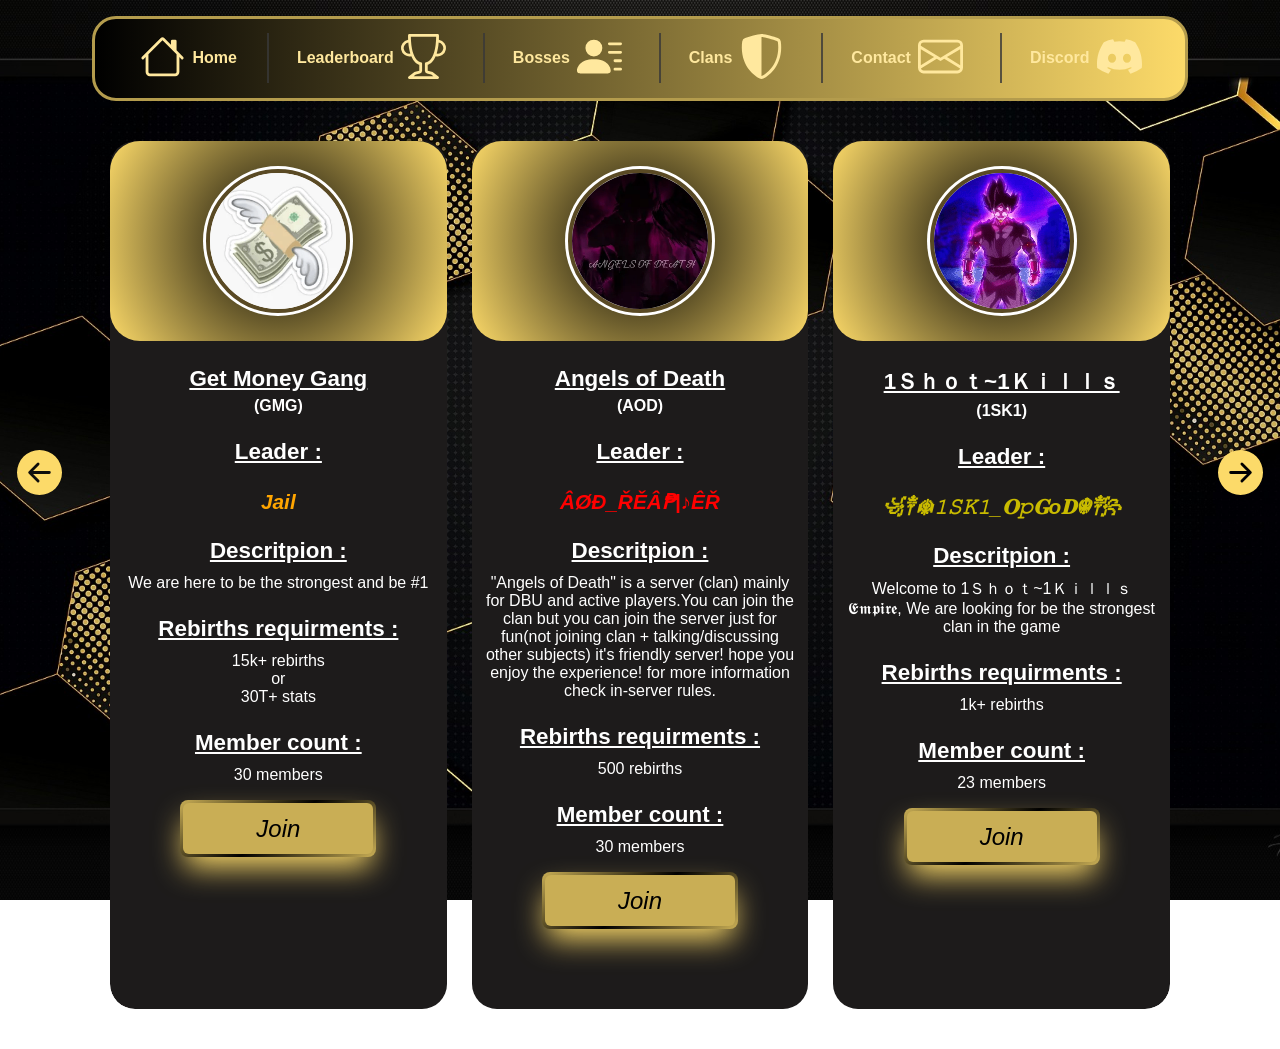
<file: clan.html>
<html lang="en">
  <head>
    <meta charset="UTF-8" />
    <meta http-equiv="X-UA-Compatible" content="IE=edge" />
    <meta name="viewport" content="width=device-width, initial-scale=1.0" />

    <link rel="stylesheet" href="clan.css" />
  </head>
  <nav>
    <ul class="sidebar">
      <li style="background-color: none" onclick="hideSidebar()">
        <a href="#"
          ><svg
            xmlns="http://www.w3.org/2000/svg"
            height="26"
            viewBox="0 96 960 960"
            width="26"
          >
            <path
              d="m249 849-42-42 231-231-231-231 42-42 231 231 231-231 42 42-231 231 231 231-42 42-231-231-231 231Z"
            /></svg
        ></a>
      </li>
      <li>
        <a href="index.html"
          >Home<svg
            class="min"
            xmlns="http://www.w3.org/2000/svg"
            width="16"
            height="16"
            fill="currentColor"
            class="bi bi-house-door-fill"
            viewBox="0 0 16 16"
          >
            <path
              d="M6.5 14.5v-3.505c0-.245.25-.495.5-.495h2c.25 0 .5.25.5.5v3.5a.5.5 0 0 0 .5.5h4a.5.5 0 0 0 .5-.5v-7a.5.5 0 0 0-.146-.354L13 5.793V2.5a.5.5 0 0 0-.5-.5h-1a.5.5 0 0 0-.5.5v1.293L8.354 1.146a.5.5 0 0 0-.708 0l-6 6A.5.5 0 0 0 1.5 7.5v7a.5.5 0 0 0 .5.5h4a.5.5 0 0 0 .5-.5"
            /></svg
        ></a>
      </li>

      <li>
        <a href="leaderboard.html"
          >Leaderboard<svg
            class="min"
            xmlns="http://www.w3.org/2000/svg"
            width="16"
            height="16"
            fill="currentColor"
            class="bi bi-trophy"
            viewBox="0 0 16 16"
          >
            <path
              d="M2.5.5A.5.5 0 0 1 3 0h10a.5.5 0 0 1 .5.5q0 .807-.034 1.536a3 3 0 1 1-1.133 5.89c-.79 1.865-1.878 2.777-2.833 3.011v2.173l1.425.356c.194.048.377.135.537.255L13.3 15.1a.5.5 0 0 1-.3.9H3a.5.5 0 0 1-.3-.9l1.838-1.379c.16-.12.343-.207.537-.255L6.5 13.11v-2.173c-.955-.234-2.043-1.146-2.833-3.012a3 3 0 1 1-1.132-5.89A33 33 0 0 1 2.5.5m.099 2.54a2 2 0 0 0 .72 3.935c-.333-1.05-.588-2.346-.72-3.935m10.083 3.935a2 2 0 0 0 .72-3.935c-.133 1.59-.388 2.885-.72 3.935M3.504 1q.01.775.056 1.469c.13 2.028.457 3.546.87 4.667C5.294 9.48 6.484 10 7 10a.5.5 0 0 1 .5.5v2.61a1 1 0 0 1-.757.97l-1.426.356a.5.5 0 0 0-.179.085L4.5 15h7l-.638-.479a.5.5 0 0 0-.18-.085l-1.425-.356a1 1 0 0 1-.757-.97V10.5A.5.5 0 0 1 9 10c.516 0 1.706-.52 2.57-2.864.413-1.12.74-2.64.87-4.667q.045-.694.056-1.469z"
            /></svg
        ></a>
      </li>
      <li>
        <a href="bosses.html"
          >Bosses<svg
            class="min"
            xmlns="http://www.w3.org/2000/svg"
            width="16"
            height="16"
            fill="currentColor"
            class="bi bi-person-lines-fill"
            viewBox="0 0 16 16"
          >
            <path
              d="M6 8a3 3 0 1 0 0-6 3 3 0 0 0 0 6m-5 6s-1 0-1-1 1-4 6-4 6 3 6 4-1 1-1 1zM11 3.5a.5.5 0 0 1 .5-.5h4a.5.5 0 0 1 0 1h-4a.5.5 0 0 1-.5-.5m.5 2.5a.5.5 0 0 0 0 1h4a.5.5 0 0 0 0-1zm2 3a.5.5 0 0 0 0 1h2a.5.5 0 0 0 0-1zm0 3a.5.5 0 0 0 0 1h2a.5.5 0 0 0 0-1z"
            /></svg
        ></a>
      </li>
      <li>
        <a href="clan.html"
          >Clans<svg
            xmlns="http://www.w3.org/2000/svg"
            width="16"
            height="16"
            fill="currentColor"
            class="bi bi-shield-shaded"
            viewBox="0 0 16 16"
          >
            <path
              fill-rule="evenodd"
              d="M8 14.933a1 1 0 0 0 .1-.025q.114-.034.294-.118c.24-.113.547-.29.893-.533a10.7 10.7 0 0 0 2.287-2.233c1.527-1.997 2.807-5.031 2.253-9.188a.48.48 0 0 0-.328-.39c-.651-.213-1.75-.56-2.837-.855C9.552 1.29 8.531 1.067 8 1.067zM5.072.56C6.157.265 7.31 0 8 0s1.843.265 2.928.56c1.11.3 2.229.655 2.887.87a1.54 1.54 0 0 1 1.044 1.262c.596 4.477-.787 7.795-2.465 9.99a11.8 11.8 0 0 1-2.517 2.453 7 7 0 0 1-1.048.625c-.28.132-.581.24-.829.24s-.548-.108-.829-.24a7 7 0 0 1-1.048-.625 11.8 11.8 0 0 1-2.517-2.453C1.928 10.487.545 7.169 1.141 2.692A1.54 1.54 0 0 1 2.185 1.43 63 63 0 0 1 5.072.56"
            /></svg
        ></a>
      </li>
      <li>
        <a href="contact.html"
          >Contact<svg
            class="min"
            xmlns="http://www.w3.org/2000/svg"
            width="16"
            height="16"
            fill="currentColor"
            class="bi bi-envelope"
            viewBox="0 0 16 16"
          >
            <path
              d="M0 4a2 2 0 0 1 2-2h12a2 2 0 0 1 2 2v8a2 2 0 0 1-2 2H2a2 2 0 0 1-2-2zm2-1a1 1 0 0 0-1 1v.217l7 4.2 7-4.2V4a1 1 0 0 0-1-1zm13 2.383-4.708 2.825L15 11.105zm-.034 6.876-5.64-3.471L8 9.583l-1.326-.795-5.64 3.47A1 1 0 0 0 2 13h12a1 1 0 0 0 .966-.741M1 11.105l4.708-2.897L1 5.383z"
            /></svg
        ></a>
      </li>
      <li>
        <a href="https://discord.gg/dAtcaSmDSs"
          >Discord<svg
            xmlns="http://www.w3.org/2000/svg"
            width="16"
            height="16"
            fill="currentColor"
            class="bi bi-discord"
            viewBox="0 0 16 16"
          >
            <path
              d="M13.545 2.907a13.2 13.2 0 0 0-3.257-1.011.05.05 0 0 0-.052.025c-.141.25-.297.577-.406.833a12.2 12.2 0 0 0-3.658 0 8 8 0 0 0-.412-.833.05.05 0 0 0-.052-.025c-1.125.194-2.22.534-3.257 1.011a.04.04 0 0 0-.021.018C.356 6.024-.213 9.047.066 12.032q.003.022.021.037a13.3 13.3 0 0 0 3.995 2.02.05.05 0 0 0 .056-.019q.463-.63.818-1.329a.05.05 0 0 0-.01-.059l-.018-.011a9 9 0 0 1-1.248-.595.05.05 0 0 1-.02-.066l.015-.019q.127-.095.248-.195a.05.05 0 0 1 .051-.007c2.619 1.196 5.454 1.196 8.041 0a.05.05 0 0 1 .053.007q.121.1.248.195a.05.05 0 0 1-.004.085 8 8 0 0 1-1.249.594.05.05 0 0 0-.03.03.05.05 0 0 0 .003.041c.24.465.515.909.817 1.329a.05.05 0 0 0 .056.019 13.2 13.2 0 0 0 4.001-2.02.05.05 0 0 0 .021-.037c.334-3.451-.559-6.449-2.366-9.106a.03.03 0 0 0-.02-.019m-8.198 7.307c-.789 0-1.438-.724-1.438-1.612s.637-1.613 1.438-1.613c.807 0 1.45.73 1.438 1.613 0 .888-.637 1.612-1.438 1.612m5.316 0c-.788 0-1.438-.724-1.438-1.612s.637-1.613 1.438-1.613c.807 0 1.451.73 1.438 1.613 0 .888-.631 1.612-1.438 1.612"
            /></svg
        ></a>
      </li>
    </ul>
    <ul>
      <li class="hideOnMobile home">
        <a href="index.html"
          ><svg
            xmlns="http://www.w3.org/2000/svg"
            width="25"
            height="25"
            margin-bottom:10px
            fill="currentColor"
            class="bi bi-house"
            viewBox="0 0 16 16"
          >
            <path
              d="M8.707 1.5a1 1 0 0 0-1.414 0L.646 8.146a.5.5 0 0 0 .708.708L2 8.207V13.5A1.5 1.5 0 0 0 3.5 15h9a1.5 1.5 0 0 0 1.5-1.5V8.207l.646.647a.5.5 0 0 0 .708-.708L13 5.793V2.5a.5.5 0 0 0-.5-.5h-1a.5.5 0 0 0-.5.5v1.293zM13 7.207V13.5a.5.5 0 0 1-.5.5h-9a.5.5 0 0 1-.5-.5V7.207l5-5z"
            /></svg
          >Home</a
        >
      </li>

      <li class="hideOnMobile">
        <a href="leaderboard.html"
          >Leaderboard<svg
            xmlns="http://www.w3.org/2000/svg"
            width="16"
            height="16"
            fill="currentColor"
            class="bi bi-trophy"
            viewBox="0 0 16 16"
          >
            <path
              d="M2.5.5A.5.5 0 0 1 3 0h10a.5.5 0 0 1 .5.5q0 .807-.034 1.536a3 3 0 1 1-1.133 5.89c-.79 1.865-1.878 2.777-2.833 3.011v2.173l1.425.356c.194.048.377.135.537.255L13.3 15.1a.5.5 0 0 1-.3.9H3a.5.5 0 0 1-.3-.9l1.838-1.379c.16-.12.343-.207.537-.255L6.5 13.11v-2.173c-.955-.234-2.043-1.146-2.833-3.012a3 3 0 1 1-1.132-5.89A33 33 0 0 1 2.5.5m.099 2.54a2 2 0 0 0 .72 3.935c-.333-1.05-.588-2.346-.72-3.935m10.083 3.935a2 2 0 0 0 .72-3.935c-.133 1.59-.388 2.885-.72 3.935M3.504 1q.01.775.056 1.469c.13 2.028.457 3.546.87 4.667C5.294 9.48 6.484 10 7 10a.5.5 0 0 1 .5.5v2.61a1 1 0 0 1-.757.97l-1.426.356a.5.5 0 0 0-.179.085L4.5 15h7l-.638-.479a.5.5 0 0 0-.18-.085l-1.425-.356a1 1 0 0 1-.757-.97V10.5A.5.5 0 0 1 9 10c.516 0 1.706-.52 2.57-2.864.413-1.12.74-2.64.87-4.667q.045-.694.056-1.469z"
            /></svg
        ></a>
      </li>
      <li class="hideOnMobile">
        <a href="bosses.html"
          >Bosses<svg
            xmlns="http://www.w3.org/2000/svg"
            width="16"
            height="16"
            fill="currentColor"
            class="bi bi-person-lines-fill"
            viewBox="0 0 16 16"
          >
            <path
              d="M6 8a3 3 0 1 0 0-6 3 3 0 0 0 0 6m-5 6s-1 0-1-1 1-4 6-4 6 3 6 4-1 1-1 1zM11 3.5a.5.5 0 0 1 .5-.5h4a.5.5 0 0 1 0 1h-4a.5.5 0 0 1-.5-.5m.5 2.5a.5.5 0 0 0 0 1h4a.5.5 0 0 0 0-1zm2 3a.5.5 0 0 0 0 1h2a.5.5 0 0 0 0-1zm0 3a.5.5 0 0 0 0 1h2a.5.5 0 0 0 0-1z"
            /></svg
        ></a>
      </li>

      <li class="hideOnMobile">
        <a href="clan.html"
          >Clans<svg
            xmlns="http://www.w3.org/2000/svg"
            width="16"
            height="16"
            fill="currentColor"
            class="bi bi-shield-shaded"
            viewBox="0 0 16 16"
          >
            <path
              fill-rule="evenodd"
              d="M8 14.933a1 1 0 0 0 .1-.025q.114-.034.294-.118c.24-.113.547-.29.893-.533a10.7 10.7 0 0 0 2.287-2.233c1.527-1.997 2.807-5.031 2.253-9.188a.48.48 0 0 0-.328-.39c-.651-.213-1.75-.56-2.837-.855C9.552 1.29 8.531 1.067 8 1.067zM5.072.56C6.157.265 7.31 0 8 0s1.843.265 2.928.56c1.11.3 2.229.655 2.887.87a1.54 1.54 0 0 1 1.044 1.262c.596 4.477-.787 7.795-2.465 9.99a11.8 11.8 0 0 1-2.517 2.453 7 7 0 0 1-1.048.625c-.28.132-.581.24-.829.24s-.548-.108-.829-.24a7 7 0 0 1-1.048-.625 11.8 11.8 0 0 1-2.517-2.453C1.928 10.487.545 7.169 1.141 2.692A1.54 1.54 0 0 1 2.185 1.43 63 63 0 0 1 5.072.56"
            /></svg
        ></a>
      </li>
      <li class="hideOnMobile">
        <a href="contact.html"
          >Contact<svg
            xmlns="http://www.w3.org/2000/svg"
            width="16"
            height="16"
            fill="currentColor"
            class="bi bi-envelope"
            viewBox="0 0 16 16"
          >
            <path
              d="M0 4a2 2 0 0 1 2-2h12a2 2 0 0 1 2 2v8a2 2 0 0 1-2 2H2a2 2 0 0 1-2-2zm2-1a1 1 0 0 0-1 1v.217l7 4.2 7-4.2V4a1 1 0 0 0-1-1zm13 2.383-4.708 2.825L15 11.105zm-.034 6.876-5.64-3.471L8 9.583l-1.326-.795-5.64 3.47A1 1 0 0 0 2 13h12a1 1 0 0 0 .966-.741M1 11.105l4.708-2.897L1 5.383z"
            /></svg
        ></a>
      </li>
      <li class="hideOnMobile" style="border-right: hidden">
        <a href="https://discord.gg/dAtcaSmDSs"
          >Discord<svg
            xmlns="http://www.w3.org/2000/svg"
            width="16"
            height="16"
            fill="currentColor"
            class="bi bi-discord"
            viewBox="0 0 16 16"
          >
            <path
              d="M13.545 2.907a13.2 13.2 0 0 0-3.257-1.011.05.05 0 0 0-.052.025c-.141.25-.297.577-.406.833a12.2 12.2 0 0 0-3.658 0 8 8 0 0 0-.412-.833.05.05 0 0 0-.052-.025c-1.125.194-2.22.534-3.257 1.011a.04.04 0 0 0-.021.018C.356 6.024-.213 9.047.066 12.032q.003.022.021.037a13.3 13.3 0 0 0 3.995 2.02.05.05 0 0 0 .056-.019q.463-.63.818-1.329a.05.05 0 0 0-.01-.059l-.018-.011a9 9 0 0 1-1.248-.595.05.05 0 0 1-.02-.066l.015-.019q.127-.095.248-.195a.05.05 0 0 1 .051-.007c2.619 1.196 5.454 1.196 8.041 0a.05.05 0 0 1 .053.007q.121.1.248.195a.05.05 0 0 1-.004.085 8 8 0 0 1-1.249.594.05.05 0 0 0-.03.03.05.05 0 0 0 .003.041c.24.465.515.909.817 1.329a.05.05 0 0 0 .056.019 13.2 13.2 0 0 0 4.001-2.02.05.05 0 0 0 .021-.037c.334-3.451-.559-6.449-2.366-9.106a.03.03 0 0 0-.02-.019m-8.198 7.307c-.789 0-1.438-.724-1.438-1.612s.637-1.613 1.438-1.613c.807 0 1.45.73 1.438 1.613 0 .888-.637 1.612-1.438 1.612m5.316 0c-.788 0-1.438-.724-1.438-1.612s.637-1.613 1.438-1.613c.807 0 1.451.73 1.438 1.613 0 .888-.631 1.612-1.438 1.612"
            /></svg
        ></a>
      </li>

      <li class="menu-button" onclick="showSidebar()">
        <a href="#"
          ><svg
            xmlns="http://www.w3.org/2000/svg"
            height="26"
            viewBox="0 96 960 960"
            width="26"
          >
            <path
              d="M120 816v-60h720v60H120Zm0-210v-60h720v60H120Zm0-210v-60h720v60H120Z"
            /></svg
        ></a>
      </li>
    </ul>
  </nav>
  <body>
    <div class="body">
      <div class="slide-container swiper">
        <div class="slide-content">
          <div class="card-wrapper swiper-wrapper">
            <div class="card swiper-slide">
              <div class="image-content">
                <span class="overlay"></span>

                <div class="card-image">
                  <img src="gmg.png" alt="" class="card-img" />
                </div>
              </div>

              <div class="card-content">
                <h2 class="imp">Get Money Gang</h2>

                <h4>(GMG)</h4>
                <h3 class="imp">Leader :</h3>
                <a
                  style="text-decoration: none"
                  href="https://discord.com/users/1131498178466816051"
                  ><p class="leader" style="color: orange">Jail</p></a
                >
                <h3 class="imp">Descritpion :</h3>
                <p class="description">
                  We are here to be the strongest and be #1
                </p>
                <h3 class="imp">Rebirths requirments :</h3>
                <p>15k+ rebirths</p>
                <p>or</p>
                <p>30T+ stats</p>
                <h3 class="imp">Member count :</h3>
                <p>30 members</p>

                <a
                  style="text-decoration: none"
                  href="https://discord.gg/SF5RhpPH7n"
                  ><button class="button-64" role="button">
                    <span class="text">Join</span>
                  </button></a
                >
              </div>
            </div>
            <div class="card swiper-slide">
              <div class="image-content">
                <span class="overlay"></span>

                <div class="card-image">
                  <img src="aod.png" alt="" class="card-img" />
                </div>
              </div>

              <div class="card-content">
                <h2 class="imp">Angels of Death</h2>

                <h4>(AOD)</h4>
                <h3 class="imp">Leader :</h3>
                <a
                  style="text-decoration: none"
                  href="https://www.roblox.com/en/users/1525755232/profile?friendshipSourceType=PlayerSearch"
                  ><p class="leader" style="color: red">ÂØĐ_ŘĚÂ₱|♪ÊŘ</p></a
                >
                <h3 class="imp">Descritpion :</h3>
                <p class="description">
                  "Angels of Death" is a server (clan) mainly for DBU and active
                  players.You can join the clan but you can join the server just
                  for fun(not joining clan + talking/discussing other subjects)
                  it's friendly server! hope you enjoy the experience! for more
                  information check in-server rules.
                </p>
                <h3 class="imp">Rebirths requirments :</h3>
                <p>500 rebirths</p>
                <h3 class="imp">Member count :</h3>
                <p>30 members</p>

                <a
                  style="text-decoration: none"
                  href="https://discord.gg/N5gWJKh5vM"
                  ><button class="button-64" role="button">
                    <span class="text">Join</span>
                  </button></a
                >
              </div>
            </div>
            <div class="card swiper-slide">
              <div class="image-content">
                <span class="overlay"></span>

                <div class="card-image">
                  <img src="1sk1.png" alt="" class="card-img" />
                </div>
              </div>

              <div class="card-content">
                <h2 class="imp">1Ｓｈｏｔ~1Ｋｉｌｌｓ</h2>
                <h4>(1SK1)</h4>
                <h3 class="imp">Leader :</h3>
                <a
                  style="text-decoration: none; color: #c9bb00"
                  href="https://www.roblox.com/en/users/1525755232/profile?friendshipSourceType=PlayerSearch"
                  ><p class="leader">꧁༒☬𝟷𝚂𝙺𝟷_𝐎𝚙𝐆o𝐃☬༒꧂</p></a
                >
                <h3 class="imp">Descritpion :</h3>
                <p class="description">
                  Welcome to 1Ｓｈｏｔ~1Ｋｉｌｌｓ 𝕰𝖒𝖕𝖎𝖗𝖊, We are looking for be
                  the strongest clan in the game
                </p>
                <h3 class="imp">Rebirths requirments :</h3>
                <p>1k+ rebirths</p>
                <h3 class="imp">Member count :</h3>
                <p>23 members</p>

                <a
                  style="text-decoration: none"
                  href="https://discord.gg/uPxbqaQ9Q3"
                  ><button class="button-64" role="button">
                    <span class="text">Join</span>
                  </button></a
                >
              </div>
            </div>
            <div class="card swiper-slide">
              <div class="image-content">
                <span class="overlay"></span>

                <div class="card-image">
                  <img src="src.jpg" alt="" class="card-img" />
                </div>
              </div>

              <div class="card-content">
                <h2 class="imp">Saiyan Race Clan</h2>
                <h4>(SRC)</h4>
                <h3 class="imp">Leader :</h3>
                <a
                  style="text-decoration: none; color: #910085"
                  href="https://www.roblox.com/en/users/1771768139/profile?friendshipSourceType=PlayerSearch"
                  ><p class="leader">SRC || Vegeta☆</p></a
                >
                <h3 class="imp">Descritpion :</h3>
                <p class="description">
                  A powerful clan made up of the proud warriors of the saiyan
                  race
                </p>
                <h3 class="imp">Rebirths requirments :</h3>
                <p>700+ rebirths</p>
                <h3 class="imp">Member count :</h3>
                <p>32 members</p>

                <a
                  style="text-decoration: none"
                  href="https://discord.gg/ExJVY8aCbU"
                  ><button class="button-64" role="button">
                    <span class="text">Join</span>
                  </button></a
                >
              </div>
            </div>

            <div class="card swiper-slide">
              <div class="image-content">
                <span class="overlay"></span>

                <div class="card-image">
                  <img src="tsd.png" alt="" class="card-img" />
                </div>
              </div>

              <div class="card-content">
                <h2 class="imp">True Saiyan Destroyers</h2>
                <h4>(TSD)</h4>
                <h3 class="imp">Leaders :</h3>
                <a
                  style="text-decoration: none; color: #02ce91"
                  href="https://www.roblox.com/en/users/1437007159/profile?friendshipSourceType=PlayerSearch"
                  ><p class="leader">꧁𝒯𝒮𝒟_ℒ𝒜𝒲 ꧂</p></a
                >
                <a
                  style="text-decoration: none; color: #d400ff"
                  href="https://www.roblox.com/en/users/3769212810/profile?friendshipSourceType=PlayerSearch"
                  ><p class="leader">TSD_Kirby</p></a
                >
                <a
                  style="text-decoration: none; color: #eeff00"
                  href="https://www.roblox.com/en/users/682235275/profile?friendshipSourceType=PlayerSearch"
                  ><p class="leader">𝕋𝕊𝔻_𝕊𝕝𝕪</p></a
                >
                <h3 class="imp">Descritpion :</h3>
                <p class="description">
                  We're the misfits tryna carve ourselves a path through this
                  game. Not seeking conflict or enemies, but some friendly
                  competition never hurt
                </p>
                <h3 class="imp">Rebirths requirments :</h3>
                <p>40+ rebirths</p>
                <h3 class="imp">Member count :</h3>
                <p>13 members</p>

                <a
                  style="text-decoration: none"
                  href="https://discord.gg/5XSEyuxjaP"
                  ><button class="button-64" role="button">
                    <span class="text">Join</span>
                  </button></a
                >
              </div>
            </div>

            <div class="card swiper-slide">
              <div class="image-content">
                <span class="overlay"></span>

                <div class="card-image">
                  <img src="san.jpg" alt="" class="card-img" />
                </div>
              </div>

              <div class="card-content">
                <h2 class="imp">San Clan</h2>
                <h4>(San)</h4>
                <h3 class="imp">Leader :</h3>
                <a
                  style="text-decoration: none; color: #aaaaaa"
                  href="https://www.roblox.com/users/3798470226/profile?friendshipSourceType=PlayerSearch"
                  ><p class="leader">San_retr0</p></a
                >
                <h3 class="imp">Descritpion :</h3>
                <p class="description">
                  The San are a very open clan for alliances for every kind in
                  addition to being the number 1 clan in Italy they are a clan
                  always ready to help others and have fun
                </p>
                <h3 class="imp">Rebirths requirments :</h3>
                <p>100+ rebirths</p>
                <h3 class="imp">Member count :</h3>
                <p>10 members</p>

                <a
                  style="text-decoration: none"
                  href="https://discord.gg/RxThZcHHsn"
                  ><button class="button-64" role="button">
                    <span class="text">Join</span>
                  </button></a
                >
              </div>
            </div>

            <div class="card swiper-slide">
              <div class="image-content">
                <span class="overlay"></span>

                <div class="card-image">
                  <img src="kot.png" alt="" class="card-img" />
                </div>
              </div>

              <div class="card-content">
                <h2 class="imp">Kings On Top</h2>
                <h4>(KOT)</h4>
                <h3 class="imp">Leader :</h3>
                <a
                  style="text-decoration: none; color: #eeff00"
                  href="https://www.roblox.com/users/1916350330/profile?friendshipSourceType=PlayerSearch"
                  ><p class="leader">KOT_Tjay</p></a
                >
                <h3 class="imp">Descritpion :</h3>
                <p class="description">Once a King , Always a King</p>
                <h3 class="imp">Rebirths requirments :</h3>
                <p>400+ rebirths</p>
                <h3 class="imp">Member count :</h3>
                <p>6 members</p>

                <a
                  style="text-decoration: none"
                  href="https://discord.gg/CMYBxfdAUE"
                  ><button class="button-64" role="button">
                    <span class="text">Join</span>
                  </button></a
                >
              </div>
            </div>

            <div class="card swiper-slide">
              <div class="image-content">
                <span class="overlay"></span>

                <div class="card-image">
                  <img src="tcd.jpg" alt="" class="card-img" />
                </div>
              </div>

              <div class="card-content">
                <h2 class="imp">The Conquering Demons</h2>
                <h4>(TCD)</h4>
                <h3 class="imp">Leaders :</h3>
                <a
                  style="text-decoration: none; color: #ff0000"
                  href="https://www.roblox.com/users/1610503778/profile?friendshipSourceType=PlayerSearch"
                  ><p class="leader">samneonx</p></a
                >
                <a
                  style="text-decoration: none; color: #00a2ff"
                  href="https://www.roblox.com/users/3738425062/profile?friendshipSourceType=PlayerSearch"
                  ><p class="leader">nemesis_0091</p></a
                >
                <h3 class="imp">Descritpion :</h3>
                <p class="description">Be the best one's out there</p>
                <h3 class="imp">Rebirths requirments :</h3>
                <p>50+ rebirths</p>
                <h3 class="imp">Member count :</h3>
                <p>24 members</p>

                <a
                  style="text-decoration: none"
                  href="https://discord.gg/7Bw8jAFCqH"
                  ><button class="button-64" role="button">
                    <span class="text">Join</span>
                  </button></a
                >
              </div>
            </div>

            <div class="card swiper-slide">
              <div class="image-content">
                <span class="overlay"></span>

                <div class="card-image">
                  <img src="tsg.jpg" alt="" class="card-img" />
                </div>
              </div>

              <div class="card-content">
                <h2 class="imp">The Saiyan's Guild</h2>
                <h4>(TSG)</h4>
                <h3 class="imp">Leader :</h3>
                <a
                  style="text-decoration: none; color: #12a9b4"
                  href="https://www.roblox.com/users/1645522352/profile?friendshipSourceType=PlayerSearch"
                  ><p class="leader">Nyc</p></a
                >

                <h3 class="imp">Descritpion :</h3>
                <p class="description">
                  This is where the Immortal gods come from
                </p>

                <h3 class="imp">Rebirths requirments :</h3>
                <p>0 rebirth</p>
                <h3 class="imp">Member count :</h3>
                <p>40 members</p>

                <a
                  style="text-decoration: none"
                  href="https://discord.gg/7H72Yb86SP"
                  ><button class="button-64" role="button">
                    <span class="text">Join</span>
                  </button></a
                >
              </div>
            </div>

            <div class="card swiper-slide">
              <div class="image-content">
                <span class="overlay"></span>

                <div class="card-image">
                  <img src="ck.png" alt="" class="card-img" />
                </div>
              </div>

              <div class="card-content">
                <h2 class="imp">Comisión Kanjou</h2>
                <h4>(CK)</h4>
                <h3 class="imp">Leaders :</h3>
                <a style="text-decoration: none; color: #a70000" href=""
                  ><p class="leader">Hades</p></a
                >
                <a style="text-decoration: none; color: #9900a7" href=""
                  ><p class="leader">Raiden</p></a
                >
                <a style="text-decoration: none; color: #a70000" href=""
                  ><p class="leader">Tiliches</p></a
                >
                <a style="text-decoration: none; color: #a70000" href=""
                  ><p class="leader">Lix</p></a
                >

                <h3 class="imp">Descritpion :</h3>
                <p class="description">The father of the clans</p>

                <h3 class="imp">Rebirths requirments :</h3>
                <p>9k+ rebirths</p>
                <h3 class="imp">Member count :</h3>
                <p>23 members</p>

                <a
                  style="text-decoration: none"
                  href="https://discord.gg/zwFCHsgkVQ"
                  ><button class="button-64" role="button">
                    <span class="text">Join</span>
                  </button></a
                >
              </div>
            </div>

            <div class="card swiper-slide">
              <div class="image-content">
                <span class="overlay"></span>

                <div class="card-image">
                  <img src="gko.webp" alt="" class="card-img" />
                </div>
              </div>

              <div class="card-content">
                <h2 class="imp">Grand Knights Order</h2>
                <h4>(GKO)</h4>
                <h3 class="imp">Leaders :</h3>
                <a
                  style="text-decoration: none; color: #003cff"
                  href="https://www.roblox.com/users/2598585196/profile"
                  ><p class="leader">Pr1m4L SySt3m ♰</p></a
                >
                <a
                  style="text-decoration: none; color: #ff00c8"
                  href="https://www.roblox.com/users/2369713354/profile"
                  ><p class="leader">OpRyuk</p></a
                >

                <h3 class="imp">Descritpion :</h3>
                <p class="description">
                  We are a kind and friendly clan, our power is unknown and
                  hidden. If you want to join us, you must be active and
                  serious. Our values: Unity, Honor, Triumph. Our goal is to
                  destroy the toxics from Dragon Blox Ultimate and be the most
                  powerful clan in this game.
                </p>

                <h3 class="imp">Rebirths requirments :</h3>
                <p>100+ rebirths</p>
                <h3 class="imp">Member count :</h3>
                <p>7 members</p>

                <a
                  style="text-decoration: none"
                  href="https://discord.gg/sBusvG58nC"
                  ><button class="button-64" role="button">
                    <span class="text">Join</span>
                  </button></a
                >
              </div>
            </div>

            <div class="card swiper-slide">
              <div class="image-content">
                <span class="overlay"></span>

                <div class="card-image">
                  <img src="cr.png" alt="" class="card-img" />
                </div>
              </div>

              <div class="card-content">
                <h2 class="imp">Celestial Rebirth's</h2>
                <h4>(CR)</h4>
                <h3 class="imp">Leaders :</h3>
                <a style="text-decoration: none; color: #ff0000" href=""
                  ><p class="leader">angels</p></a
                >

                <h3 class="imp">Descritpion :</h3>
                <p class="description">Transcendence and Unstoppable Growth</p>

                <h3 class="imp">Rebirths requirments :</h3>
                <p>1k+ rebirths</p>
                <h3 class="imp">Member count :</h3>
                <p>5 members</p>

                <a
                  style="text-decoration: none"
                  href="https://discord.gg/c9SXfSGZ2Z"
                  ><button class="button-64" role="button">
                    <span class="text">Join</span>
                  </button></a
                >
              </div>
            </div>

            <div class="card swiper-slide">
              <div class="image-content">
                <span class="overlay"></span>

                <div class="card-image">
                  <img src="ceo.webp" alt="" class="card-img" />
                </div>
              </div>

              <div class="card-content">
                <h2 class="imp">Clan Era Old</h2>
                <h4>(CEO)</h4>
                <h3 class="imp">Leaders :</h3>
                <a
                  style="text-decoration: none; color: #1900ff"
                  href="https://www.roblox.com/users/1602692602/profile"
                  ><p class="leader">𝚈𝚊𝚖𝚘𝚜𝚑𝚒 [𝙲𝙴𝙾]</p></a
                >
                <a
                  style="text-decoration: none; color: #1900ff"
                  href="https://www.roblox.com/users/1579053744/profile"
                  ><p class="leader">EVILDARK</p></a
                >
                <a
                  style="text-decoration: none; color: #1900ff"
                  href="https://www.roblox.com/users/1117300548/profile"
                  ><p class="leader">THAMER</p></a
                >

                <h3 class="imp">Descritpion :</h3>
                <p class="description">
                  Welcome to the Era Old Clan, We are a very strong, active and
                  above all very friendly clan, we help you with what we can and
                  etc
                </p>

                <h3 class="imp">Rebirths requirments :</h3>
                <p>1k+ rebirths</p>
                <p>or</p>
                <p>5T+ stats</p>
                <h3 class="imp">Member count :</h3>
                <p>34 members</p>

                <a
                  style="text-decoration: none"
                  href="https://discord.gg/vdxNuUXzB7"
                  ><button class="button-64" role="button">
                    <span class="text">Join</span>
                  </button></a
                >
              </div>
            </div>

            <div class="card swiper-slide">
              <div class="image-content">
                <span class="overlay"></span>

                <div class="card-image">
                  <img src="drx.png" alt="" class="card-img" />
                </div>
              </div>

              <div class="card-content">
                <h2 class="imp">Dragon X</h2>
                <h4>(DRX)</h4>
                <h3 class="imp">Leaders :</h3>
                <a
                  style="text-decoration: none; color: #ff0000"
                  href="https://www.roblox.com/users/182415415/profile"
                  ><p class="leader">꧁༺ 𝕊𝔼𝕋ℍ ༻꧂</p></a
                >
                <a
                  style="text-decoration: none; color: #fffb00"
                  href="https://www.roblox.com/users/3938998586/profile"
                  ><p class="leader">✞ঔৣShivaঔৣ✞</p></a
                >

                <h3 class="imp">Descritpion :</h3>
                <p class="description">
                  We sell avocados... We have the best warehouse of the leader
                  Shiva and above all we are a clan with good humor... we extort
                  and sell the income of each of the members of the clan. (just
                  kidding xd) but we are fun owo we also do giveaways every
                  week.
                </p>

                <h3 class="imp">Rebirths requirments :</h3>
                <p>10k+ rebirths</p>
                <h3 class="imp">Member count :</h3>
                <p>12 members</p>

                <a
                  style="text-decoration: none"
                  href="https://discord.gg/TMPdZe9Z"
                  ><button class="button-64" role="button">
                    <span class="text">Join</span>
                  </button></a
                >
              </div>
            </div>



            <div class="card swiper-slide">
              <div class="image-content">
                <span class="overlay"></span>

                <div class="card-image">
                  <img src="ade.jpg" alt="" class="card-img" />
                </div>
              </div>

              <div class="card-content">
                <h2 class="imp">ΛЛϾłΞЛТ ÐΞVłŁ ΞMPłЯΞ</h2>
                <h4>(ADE)</h4>
                <h3 class="imp">Leader :</h3>
                <a
                  style="text-decoration: none; color: #ff0000"
                  href="https://www.roblox.com/users/506506214/profile"
                  ><p class="leader">ADE_Đ₳Ɽ₭₣₳ⱠⱠɆ₦ⱠɄ₵łĐ</p></a
                >
                

                <h3 class="imp">Descritpion :</h3>
                <p class="description">
                  I allowed any reb requirement and I want to become the strongest there is as a clan so grind up let grow together
                </p>

                <h3 class="imp">Rebirths requirments :</h3>
                <p>0 rebirth</p>
                <h3 class="imp">Member count :</h3>
                <p>23 members</p>

                <a
                  style="text-decoration: none"
                  href="https://discord.gg/ve7253ubp6"
                  ><button class="button-64" role="button">
                    <span class="text">Join</span>
                  </button></a
                >
              </div>
            </div>
          </div>
        </div>

        <div class="swiper-button-next swiper-navBtn">
          <svg
            xmlns="http://www.w3.org/2000/svg"
            width="16"
            height="16"
            fill="currentColor"
            class="bi bi-arrow-right-circle-fill"
            viewBox="0 0 16 16"
          >
            <path
              d="M8 0a8 8 0 1 1 0 16A8 8 0 0 1 8 0M4.5 7.5a.5.5 0 0 0 0 1h5.793l-2.147 2.146a.5.5 0 0 0 .708.708l3-3a.5.5 0 0 0 0-.708l-3-3a.5.5 0 1 0-.708.708L10.293 7.5z"
            />
          </svg>
        </div>
        <div class="swiper-button-prev swiper-navBtn">
          <svg
            xmlns="http://www.w3.org/2000/svg"
            width="16"
            height="16"
            fill="currentColor"
            class="bi bi-arrow-left-circle-fill"
            viewBox="0 0 16 16"
          >
            <path
              d="M8 0a8 8 0 1 0 0 16A8 8 0 0 0 8 0m3.5 7.5a.5.5 0 0 1 0 1H5.707l2.147 2.146a.5.5 0 0 1-.708.708l-3-3a.5.5 0 0 1 0-.708l3-3a.5.5 0 1 1 .708.708L5.707 7.5z"
            />
          </svg>
        </div>
      </div>
    </div>
  </body>

  <!-- Swiper JS -->
  <script src="script/swiper-bundle.min.js"></script>

  <script src="clan.js"></script>
</html>
</file>
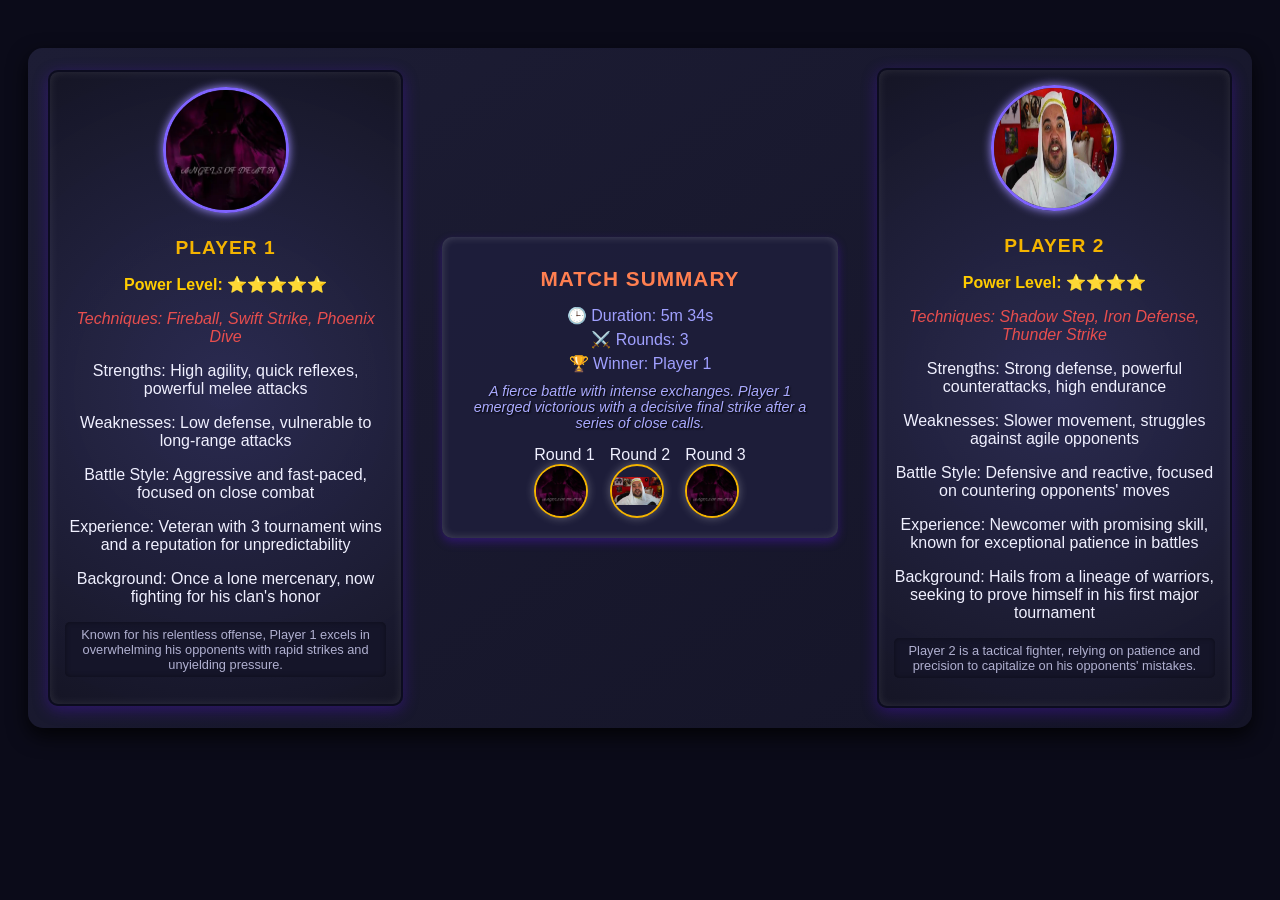
<file: fight.html>
<!DOCTYPE html>
<html lang="en">
<head>
    <meta charset="UTF-8">
    <meta name="viewport" content="width=device-width, initial-scale=1.0">
    <title>Document</title>
    <link rel="stylesheet" href="fight.css">
</head>
<body>
    <div class="match-card">
        <!-- Joueur 1 -->
        <div class="player player-left">
          <div class="player-info">
            <img src="aod.png" alt="Player 1 Profile" class="profile-pic">
            <h3>Player 1</h3>
            <p class="power-level">Power Level: ⭐⭐⭐⭐⭐</p>
            <p class="techniques">Techniques: Fireball, Swift Strike, Phoenix Dive</p>
            <p class="strengths">Strengths: High agility, quick reflexes, powerful melee attacks</p>
            <p class="weaknesses">Weaknesses: Low defense, vulnerable to long-range attacks</p>
            <p class="battle-style">Battle Style: Aggressive and fast-paced, focused on close combat</p>
            <p class="experience">Experience: Veteran with 3 tournament wins and a reputation for unpredictability</p>
            <p class="background">Background: Once a lone mercenary, now fighting for his clan's honor</p>
            <p class="description">Known for his relentless offense, Player 1 excels in overwhelming his opponents with rapid strikes and unyielding pressure.</p>
          </div>
        </div>
      
        <!-- Détails du Combat -->
        <div class="match-details">
          <h3>Match Summary</h3>
          <div class="combat-time">
            <span>🕒 Duration:</span> 5m 34s
          </div>
          <div class="combat-rounds">
            <span>⚔️ Rounds:</span> 3
          </div>
          <div class="combat-winner">
            <span>🏆 Winner:</span> Player 1
          </div>
          <p class="summary">A fierce battle with intense exchanges. Player 1 emerged victorious with a decisive final strike after a series of close calls.</p>
          
          <!-- Rounds avec images de gagnants -->
          <div class="rounds">
            <div class="round-container">
              <span class="round-label">Round 1</span>
              <div class="round"><img src="aod.png" alt="Winner Round 1"></div>
            </div>
            <div class="round-container">
              <span class="round-label">Round 2</span>
              <div class="round"><img src="san.jpg" alt="Winner Round 2"></div>
            </div>
            <div class="round-container">
              <span class="round-label">Round 3</span>
              <div class="round"><img src="aod.png" alt="Winner Round 3"></div>
            </div>
          </div>
        
        </div>
      
        <!-- Joueur 2 -->
        <div class="player player-right">
          <div class="player-info">
            <img src="san.jpg" alt="Player 2 Profile" class="profile-pic">
            <h3>Player 2</h3>
            <p class="power-level">Power Level: ⭐⭐⭐⭐</p>
            <p class="techniques">Techniques: Shadow Step, Iron Defense, Thunder Strike</p>
            <p class="strengths">Strengths: Strong defense, powerful counterattacks, high endurance</p>
            <p class="weaknesses">Weaknesses: Slower movement, struggles against agile opponents</p>
            <p class="battle-style">Battle Style: Defensive and reactive, focused on countering opponents' moves</p>
            <p class="experience">Experience: Newcomer with promising skill, known for exceptional patience in battles</p>
            <p class="background">Background: Hails from a lineage of warriors, seeking to prove himself in his first major tournament</p>
            <p class="description">Player 2 is a tactical fighter, relying on patience and precision to capitalize on his opponents' mistakes.</p>
          </div>
        </div>
      </div>
      
      
</body>
</html>
</file>
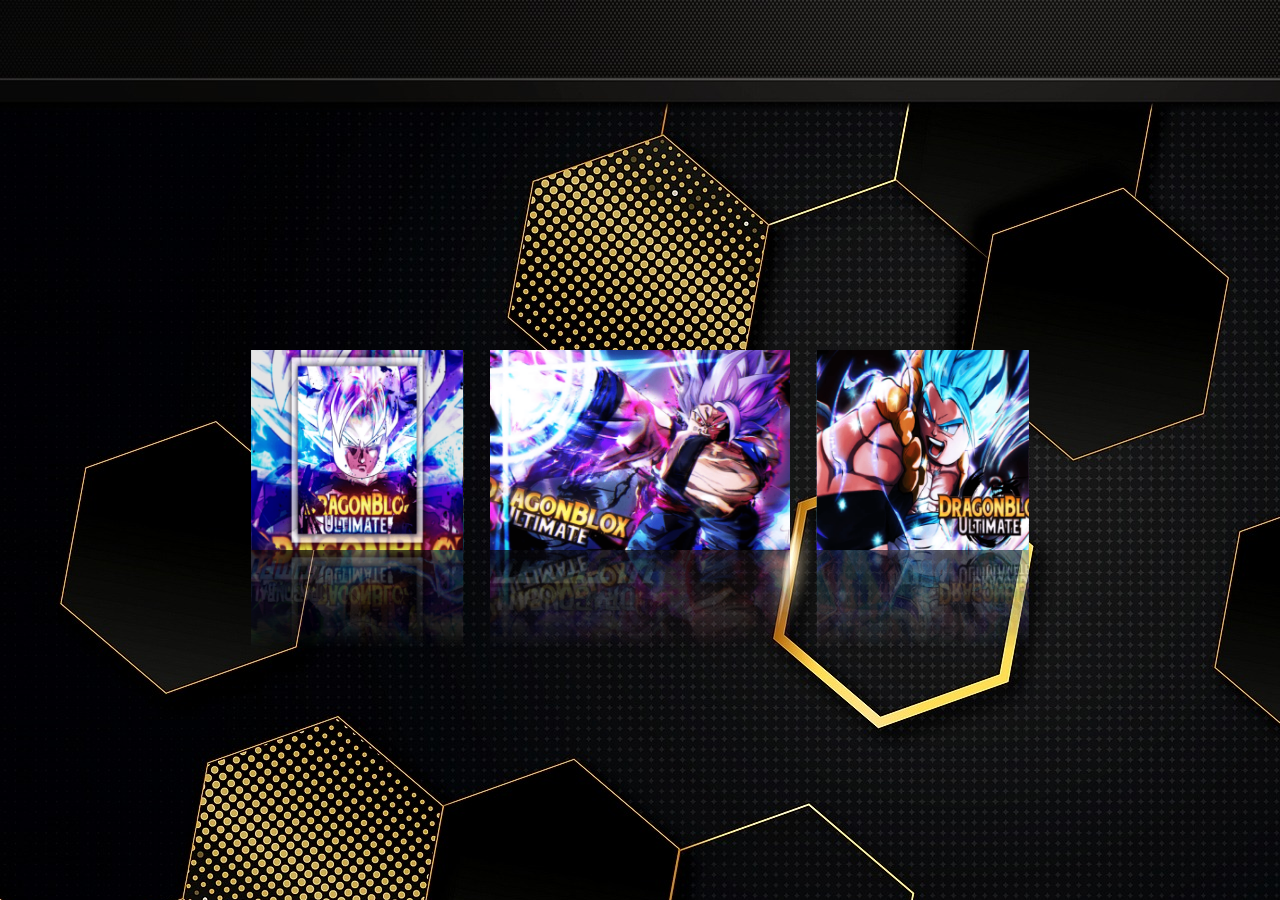
<file: test.html>
<!DOCTYPE html>
<html lang="en">
<head>
    <meta charset="UTF-8">
    <meta name="viewport" content="width=device-width, initial-scale=1.0">
    <link rel="stylesheet" href="test.css">
    <title>Document</title>
</head>
<body>
    <div class="box">
        <span style="--i:1"><img src="compressed (1)/1.png" alt=""></span>
        <span style="--i:2"><img src="compressed (1)/2.png" alt=""></span>
        <span style="--i:3"><img src="compressed (1)/3.png" alt=""></span>
        <span style="--i:4"><img src="compressed (1)/4.png" alt=""></span>
        <span style="--i:5"><img src="compressed (1)/5.png" alt=""></span>
        <span style="--i:6"><img src="compressed (1)/6.png" alt=""></span>
        <span style="--i:7"><img src="compressed (1)/7.png" alt=""></span>
        <span style="--i:8"><img src="compressed (1)/8.png" alt=""></span>
        <span style="--i:9"><img src="compressed (1)/9.png" alt=""></span>
        <span style="--i:10"><img src="compressed (1)/10.png" alt=""></span>
    </div>
</body>
</html>
</file>
<file: clan.css>
* {
  margin: 0;
  padding: 0;
  box-sizing: border-box;
  font-family: 'Poppins', sans-serif;
}
body{
  background-image: url(bgh.jpeg);
  background-size: cover;
  background-position: center;
  background-attachment: fixed;
}
nav{
    
  /* fallback for old browsers */
  background: rgb(2,0,36);
  background: linear-gradient(90deg, rgba(2,0,36,1) 0%, rgba(0,0,0,1) 0%, rgb(252, 218, 105) 100%);
  
  border-radius: 24px;
  -webkit-margin-collapse: collapse;
  border:  solid rgb(180, 156, 77);
  width: fit-content;
  margin: 0 auto;
  border-collapse: collapse;
  margin-top: 1rem;
}
svg {
width:45px;
height:40px;
margin-bottom:3px;
margin-left: 7px;
margin-right: 7px;

}
.min{
width: 25px;
height: 30px;
margin-left: 10px;
}
nav ul{
  padding-top: 0.9rem;
  padding-bottom: 0.9rem;
  width: 100%;
  list-style: none;
  display: flex;
  justify-content:center;
  align-items: center;
  
  margin-right: 1rem;
  
  font-weight: 600;
  border-collapse: collapse;
  -webkit-margin-collapse: collapse;
  
}
nav li{
  height: 50px;
  border-collapse: collapse;
  border: 2px solid rgba(56, 56, 56, 0.801);
  border-top: hidden;
  border-left: hidden;
  border-bottom: hidden;
  
  margin-right: -2px;
}
nav li:hover{
  border:2px solid rgb(255 232 158);
  border-top: hidden;
  
  border-bottom: hidden;
}
.home:hover{
  border-left: none;
}

nav a{
  height: 100%;
  padding: 0 30px;
  text-decoration: none;
  display: flex;
  align-items: center;
  color: rgb(255 232 158);
  font-weight: 600;
  
}
nav a:hover{
  
  

  color: rgb(202, 185, 130);

  transition: 0.3s;
}

.sidebar{
  position: fixed;
  z-index: 11;
  top: 0; 
  right: 0;
  height: 100vh;
  width: 50%;
  background-color: linear-gradient(90deg, rgba(2,0,36,1) 0%, rgba(0,0,0,1) 0%, rgb(252, 218, 105) 100%);
  backdrop-filter: blur(12px);
  box-shadow: -10px 0 10px rgba(0, 0, 0, 0.1);
  list-style: none;
  display: none;
  flex-direction: column;
  color: #fff;
  align-items: flex-start;
  justify-content: flex-start;
}
.sidebar li{
  width: 100%;
  margin-bottom: 5px;
  background-color: rgba(0, 0, 0, 0.493);
}
.sidebar a{
  width: 100%;
  color: #fff;
  border-collapse: collapse;
  border: 1px solid rgba(0, 0, 0, 0.185);
  font-size: 1.15rem;
  border-radius: 0px;
  padding-left: 10px;
}
.sidebar a:hover{
  cursor: pointer;
  color: #01a2b844;
  background-color: #fff;
  transition: 0.3s;
  width: 100%;
  color: #fff;
}
.menu-button{
  display: none;
}
@media(max-width: 1130px){
  .hideOnMobile{
    display: none;
  }
  nav a {
    border-left: 2px solid rgba(56, 56, 56, 0.801);
    
  }
 
  .menu-button{
    display: block;
  }
}

@media(max-width: 400px){
  .sidebar{
    width: 65%;
  }
  nav {
      width: 90%;
  }
}
@media(max-width: 1130px){
  
  nav {
      width: 90%;
  }
} 

.body {
  min-height: 100vh;
  display: flex;
  align-items: center;
  justify-content: center;
  
}
.slide-container {
  max-width: 1120px;
  width: 100%;
  padding: 40px 0;
}

.slide-content {
  margin: 0 30px;
  overflow: hidden;
  border-radius: 25px;
}

.swiper-wrapper {
  display: flex; /* Aligne les éléments horizontalement */
   /* Optionnel, pour ajouter de l'espace entre les cartes */
}

.swiper-slide {
  flex-shrink: 0; /* Empêche les éléments de se rétrécir */
  width: 300px; /* Ajuste la largeur de chaque carte */
}

.card {
  border-radius: 25px;
  background-color: #1d1b1b;
  color: white;
}

.image-content,
.card-content {
  display: flex;
  flex-direction: column;
  align-items: center;
  padding: 10px 14px;
}

.image-content {
  position: relative;
  row-gap: 5px;
  padding: 25px 0;
}

.overlay {
  position: absolute;
  left: 0;
  top: 0;
  height: 100%;
  width: 100%;
  background: rgb(0,0,0);
  background: radial-gradient(circle, rgba(0,0,0,1) 0%, rgb(252, 218, 105) 100%);
  border-radius: 30px;
}



.overlay::after {
  border-radius: 0 25px 0 0;
  background-color: #FFF;
}

.card-image {
  position: relative;
  height: 150px;
  width: 150px;
  border-radius: 50%;
  background: #ffffff;
  padding: 3px;
}

.card-image .card-img {
  height: 100%;
  width: 100%;
  object-fit: cover;
  border-radius: 50%;
  border: 4px solid rgb(90, 74, 36);
}

.name {
  font-size: 20px;
  font-weight: 600;
  color: #313131;
  
}
h3{
  padding-bottom: 5px;
  padding-top: 9px;
}
.description {
  font-size: 1rem;
  color: #fff;
  text-align: center;
}

.button {
  border: none;
  font-size: 16px;
  color: #000000;
  padding: 8px 16px;
  background-color: rgb(252, 218, 105);
  border-radius: 6px;
  margin: 14px;
  cursor: pointer;
  transition: all 0.3s ease;
  margin-top: 30px;
  scale: 1.2;
  
}

.button:hover {
  background: rgb(196, 169, 84);
  scale: 1.2;
}

.swiper-navBtn {
  color: #4e4a00;
  transition: color 0.3s ease;
}

.swiper-navBtn:hover {
  color: rgb(194, 170, 93);
}

.swiper-navBtn::before,
.swiper-navBtn::after {
  font-size: 35px;
}

.swiper-button-next {
  right: 10px;
  position: absolute;
  top: 50%;
  
  z-index: 10; /* Assure-toi qu'ils sont au-dessus du contenu */
  width: auto;
  height: auto;
  background-color: none; /* Assure qu'ils sont visibles */
  color: rgb(252, 218, 105);
}

.swiper-button-prev {
  left: 10px;
  position: absolute;
  top: 50%;
  
  z-index: 10; /* Assure-toi qu'ils sont au-dessus du contenu */
  width: 25px;
  height: 25px;
  background: rgba(0, 0, 0, 0); /* Assure qu'ils sont visibles */
  color: rgb(252, 218, 105);
}



@media screen and (max-width: 768px) {
  .slide-content {
      margin: 0 10px;
  }
 
}
svg{
  width: 45px;
  height: 45px;
}
svg:hover {
  cursor: pointer;
}
.imp {
  font-size: 1.4rem;
  font-weight: 700;
  margin-top: 15px;
  margin-bottom: 5px;
  text-decoration: underline;
}
.leader {
  font-weight: 600;
  font-style: oblique;
  transition: 0.4s;
  font-size: 1.3rem;
  margin-top: 15px;
}
.leader:hover{
  cursor: pointer;
  scale: 1.2;
}







/* CSS */
.button-64 {
  align-items: center;
  background-image: linear-gradient(144deg,rgb(201, 174, 85), #000000 50%,rgb(201, 174, 85));
  border: 0;
  border-radius: 8px;
  box-shadow: rgba(252, 218, 105) 0 15px 30px -5px;
  box-sizing: border-box;
  color: #000;
  display: flex;
  font-family: Phantomsans, sans-serif;
  font-size: 20px;
  justify-content: center;
  line-height: 0.8em;
  max-width: 100%;
  min-width: 100px;
  padding: 3px;
  text-decoration: none;
  user-select: none;
  bottom: 15px;
  -webkit-user-select: none;
  touch-action: manipulation;
  white-space: nowrap;
  cursor: pointer;
  margin-top: 16px;
  margin-bottom: 10px;
  font-style: italic;
}

.button-64:active,
.button-64:hover {
  outline: 0;
  color: #fff;
}

.button-64 span {
  background-color: rgb(201, 174, 85);
  padding: 16px 24px;
  border-radius: 6px;
  width: 100%;
  height: 100%;
  transition: 300ms;
}

.button-64:hover span {
  background: none;
}

@media (min-width: 768px) {
  .button-64 {
    font-size: 24px;
    min-width: 196px;
  }
}
</file>
<file: fight.css>
body {
    background-color: #0b0b19;
    font-family: 'Press Start 2P', Arial, sans-serif;
    color: #f0f0ff;
    display: flex;
    justify-content: center;
    padding: 20px;
  }
  
  .match-card {
    display: flex;
    justify-content: space-between;
    align-items: center;
    padding: 20px;
    margin: 20px 0;
    background: linear-gradient(145deg, #1d1d35, #141427);
    border-radius: 15px;
    box-shadow: 0 8px 20px rgba(0, 0, 0, 0.8);
    transition: transform 0.2s;
  }
  

  
  .player {
    width: 30%;
    text-align: center;
  }
  
  .player-info {
    border: 2px solid #0c0c1f;
    border-radius: 10px;
    padding: 15px;
    background: radial-gradient(circle, rgba(45, 45, 85, 0.9), #151525);
    box-shadow: 0 4px 15px rgba(80, 20, 200, 0.4), inset 0 0 10px rgba(255, 255, 255, 0.1);
  }
  
  .profile-pic {
    width: 120px;
    height: 120px;
    border-radius: 50%;
    margin-bottom: 10px;
    border: 3px solid #7f63ff;
    box-shadow: 0 0 10px #9f8fff, 0 0 15px #3a3a5f inset;
  }
  
  h3 {
    font-size: 1.2em;
    margin: 10px 0;
    color: #f4b400;
    text-transform: uppercase;
    letter-spacing: 1px;
  }
  
  .power-level {
    font-weight: bold;
    color: #ffcc00;
  }
  
  .techniques {
    color: #e84e4e;
    font-style: italic;
    margin-bottom: 8px;
  }
  
  .description {
    font-size: 0.8em;
    color: #b0b0d0;
    background-color: rgba(20, 20, 40, 0.8);
    padding: 5px 10px;
    border-radius: 5px;
    box-shadow: inset 0 0 5px rgba(0, 0, 0, 0.4);
  }
  
  .match-details {
    width: 30%;
    text-align: center;
    padding: 20px;
    background: rgba(30, 30, 60, 0.8);
    border-radius: 10px;
    box-shadow: 0 4px 10px rgba(80, 20, 200, 0.4), inset 0 0 8px #ffffff33;
  }
  
  .match-details h3 {
    color: #ff7f50;
    font-size: 1.3em;
    text-transform: uppercase;
    margin-bottom: 15px;
  }
  
  .match-details .combat-time,
  .match-details .combat-rounds,
  .match-details .combat-winner {
    font-size: 1em;
    color: #a0a0ff;
    margin: 5px 0;
  }
  
  .match-details .summary {
    font-size: 0.9em;
    font-style: italic;
    color: #aaaaff;
    margin-top: 10px;
    text-shadow: 1px 1px 2px #000;
  }
  
  @media (max-width: 768px) {
    .match-card {
      flex-direction: column;
      align-items: center;
    }
    .player, .match-details {
      width: 100%;
      padding: 15px 0;
    }
  }
  .match-details {
    width: 30%;
    text-align: center;
    padding: 20px;
    background: rgba(30, 30, 60, 0.8);
    border-radius: 10px;
    box-shadow: 0 4px 10px rgba(80, 20, 200, 0.4), inset 0 0 8px #ffffff33;
  }
  
  .rounds {
    display: flex;
    justify-content: center;
    gap: 15px;
    margin-top: 15px;
  }
  
  .round {
    width: 50px;
    height: 50px;
    border-radius: 50%;
    overflow: hidden;
    box-shadow: 0 0 10px rgba(255, 255, 255, 0.3);
    transition: transform 0.2s;
    border: 2px solid #f4b400;
  }
  
  .round img {
    width: 100%;
    height: 100%;
    object-fit: contain;
  }
  
  .round:hover {
    transform: scale(1.1);
    box-shadow: 0 0 15px rgba(255, 215, 0, 0.5);
  }
</file>
<file: test.css>
*{
    margin: 0;
    padding: 0;
    box-sizing: border-box;
}
body {
    display: flex;
    justify-content: center;
    align-items: center;
    min-height: 100vh;
    background:url(bgh.jpeg);
}
.box {
    position: relative;
    width: 300px;
    height: 200px;
    transform-style: preserve-3d;
    animation: animate 45s linear infinite;
}
@keyframes animate {
    0%{
        transform: perspective(1000px) rotateX(5deg) rotateY(0deg);
    }
    50%{
        transform: perspective(1400px) rotateX(-20deg) rotateY(360deg);
    }
    100%{
        transform: perspective(1000px) rotateX(5deg) rotateY(720deg)
    }
}
.box span {
    position: absolute;
    top: 0;
    left: 0;
    width: 100%;
    height: 100%;
    transform-origin: center;
    transform-style: preserve-3d;
    transform: rotateY(calc(var(--i)* 45deg))translateZ(400px);
    -webkit-box-reflect: below 0px linear-gradient(transparent,transparent,#0004);
}
.box span img {
    position: absolute;
    top: 0;
    left: 0;
    width: 100%;
    height: 100%;
    object-fit: cover;
}
</file>
